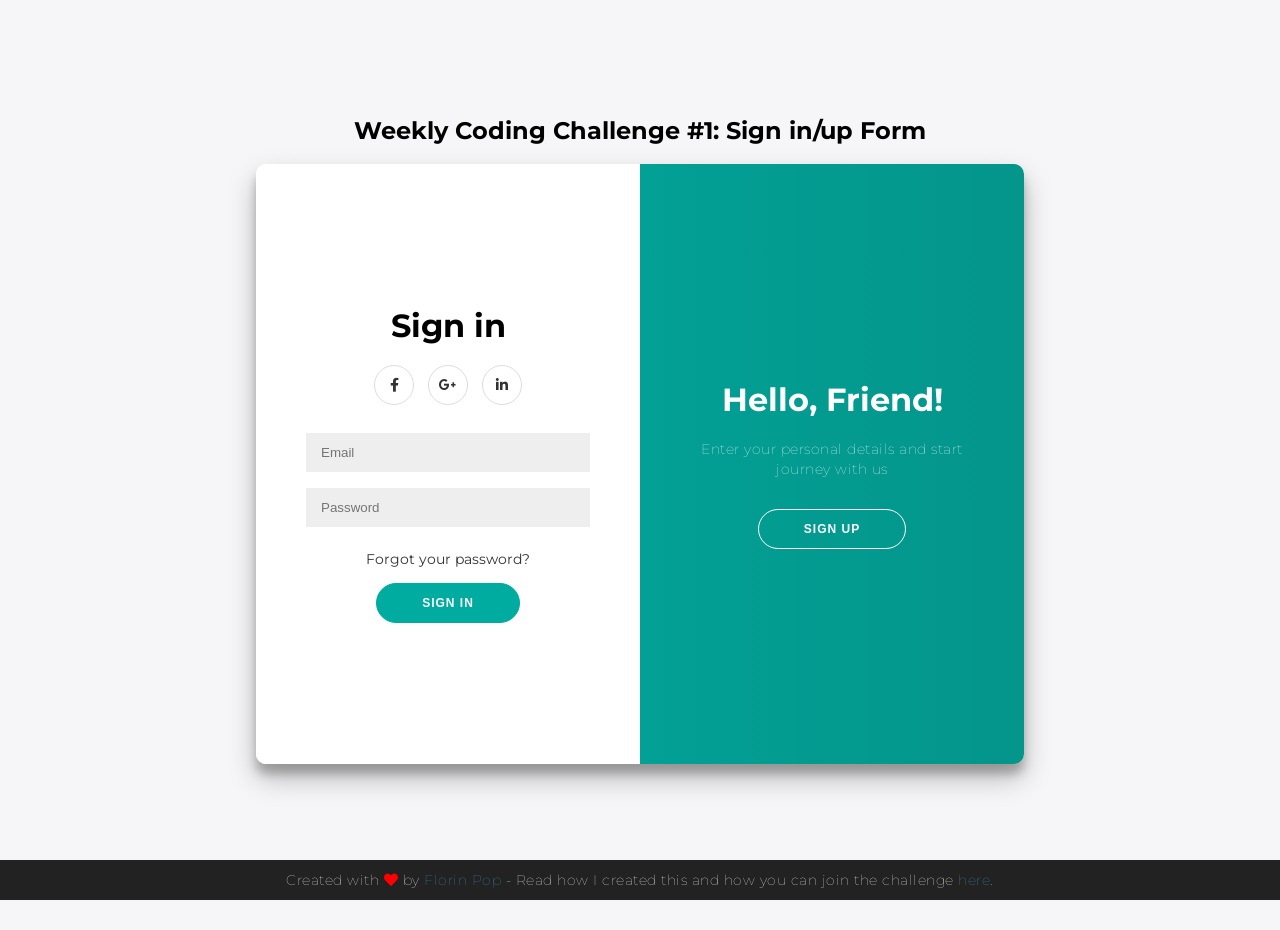
<file: public/Login-template/index.html>
<!DOCTYPE html>
<html lang="en" >
<head>
  <meta charset="UTF-8">
  <title>CodePen - Weekly Coding Challenge #1 -  Double slider Sign in/up Form - Desktop Only</title>
  <link rel='stylesheet' href='https://cdnjs.cloudflare.com/ajax/libs/font-awesome/5.14.0/css/all.min.css'><link rel="stylesheet" href="./style.css">

</head>
<body>
<!-- partial:index.partial.html -->
<h2>Weekly Coding Challenge #1: Sign in/up Form</h2>
<div class="container" id="container">
	<div class="form-container sign-up-container">
		<form action="#">
			<h1>Create Account</h1>
			<div class="social-container">
				<a href="#" class="social"><i class="fab fa-facebook-f"></i></a>
				<a href="#" class="social"><i class="fab fa-google-plus-g"></i></a>
				<a href="#" class="social"><i class="fab fa-linkedin-in"></i></a>
			</div>
			<span>or use your email for registration</span>
			<input type="text" placeholder="Name" />
			<input type="email" placeholder="Email" />
			<input type="password" placeholder="Password" />
			<button>Sign Up</button>
		</form>
	</div>
	<div class="form-container sign-in-container">
		<form action="#">
			<h1>Sign in</h1>
			<div class="social-container">
				<a href="#" class="social"><i class="fab fa-facebook-f"></i></a>
				<a href="#" class="social"><i class="fab fa-google-plus-g"></i></a>
				<a href="#" class="social"><i class="fab fa-linkedin-in"></i></a>
			</div>
			<input type="email" placeholder="Email" />
			<input type="password" placeholder="Password" />
			<a href="#">Forgot your password?</a>
			<button>Sign In</button>
		</form>
	</div>
	<div class="overlay-container">
		<div class="overlay">
			<div class="overlay-panel overlay-left">
				<h1>Welcome Back!</h1>
				<p>To keep connected with us please login with your personal info</p>
				<button class="ghost" id="signIn">Sign In</button>
			</div>
			<div class="overlay-panel overlay-right">
				<h1>Hello, Friend!</h1>
				<p>Enter your personal details and start journey with us</p>
				<button class="ghost" id="signUp">Sign Up</button>
			</div>
		</div>
	</div>
</div>

<footer>
	<p>
		Created with <i class="fa fa-heart"></i> by
		<a target="_blank" href="https://florin-pop.com">Florin Pop</a>
		- Read how I created this and how you can join the challenge
		<a target="_blank" href="https://www.florin-pop.com/blog/2019/03/double-slider-sign-in-up-form/">here</a>.
	</p>
</footer>
<!-- partial -->
  <script  src="./script.js"></script>

</body>
</html>
</file>
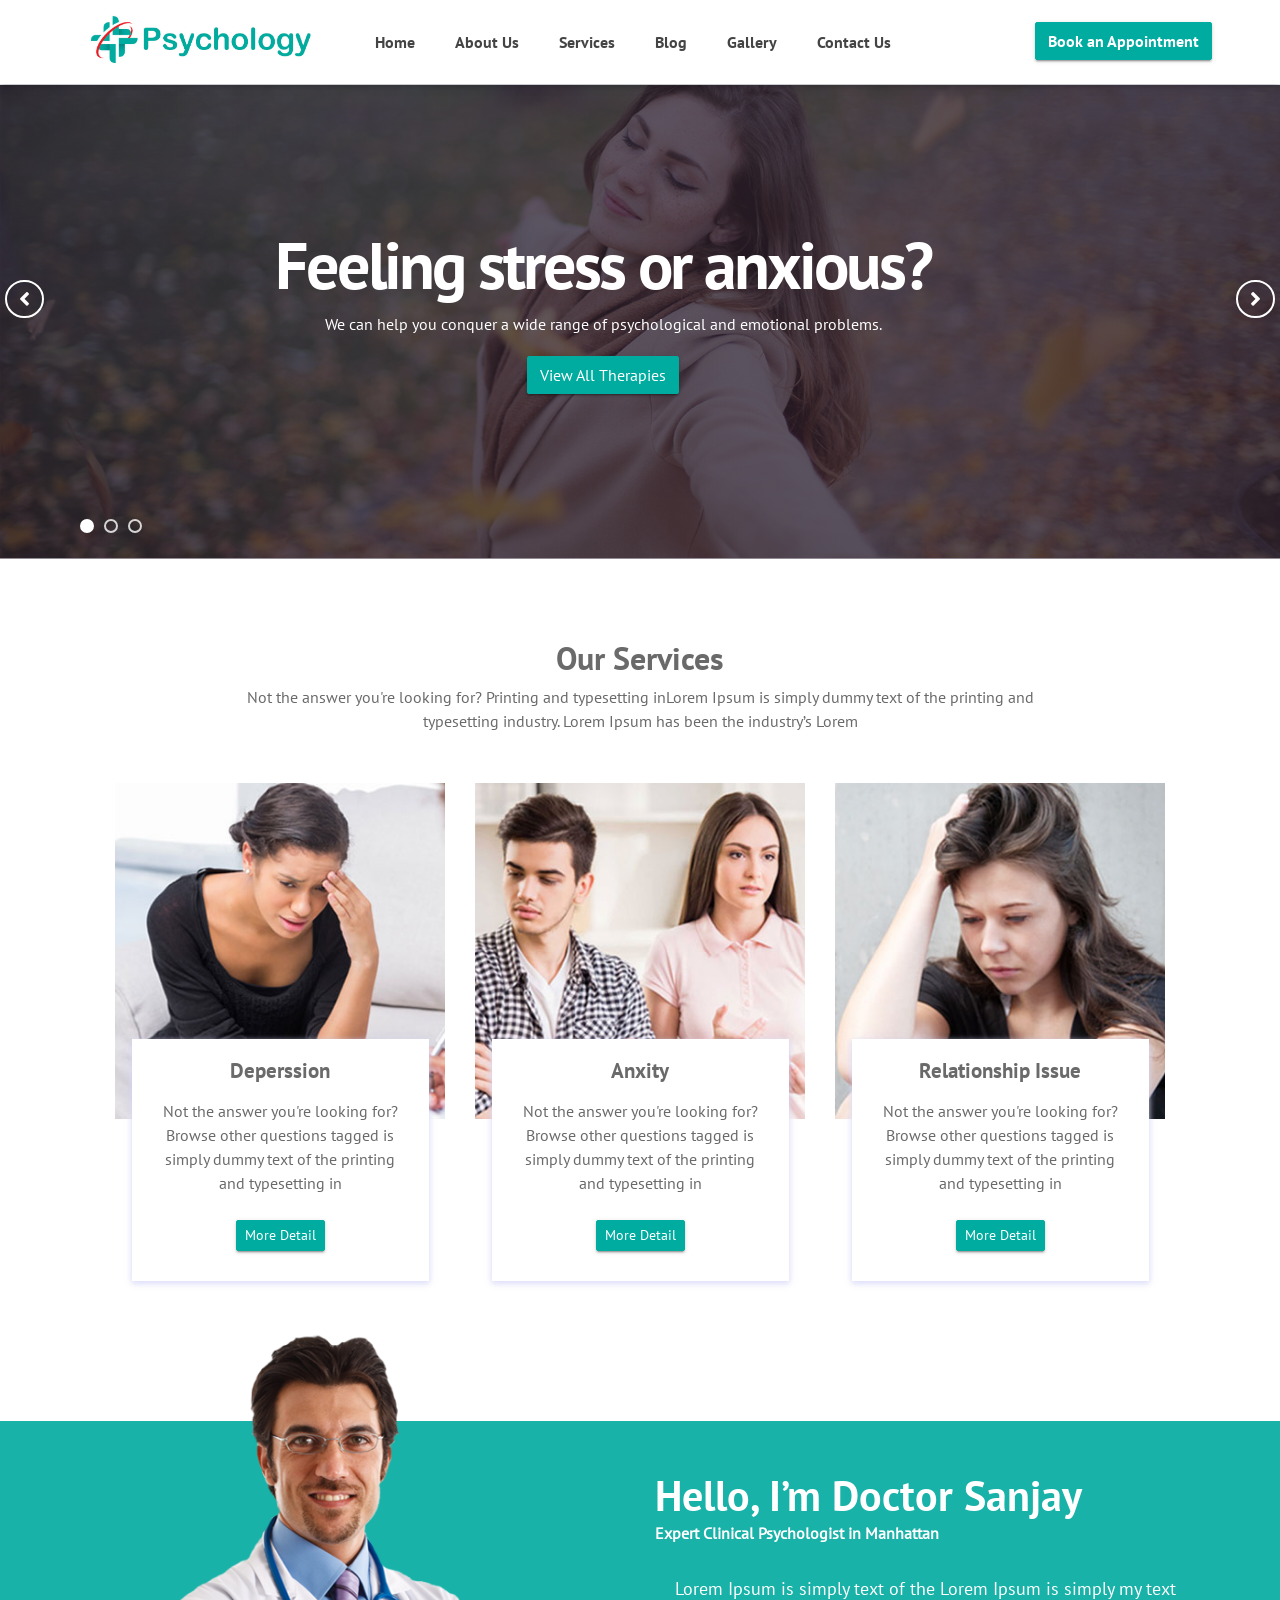
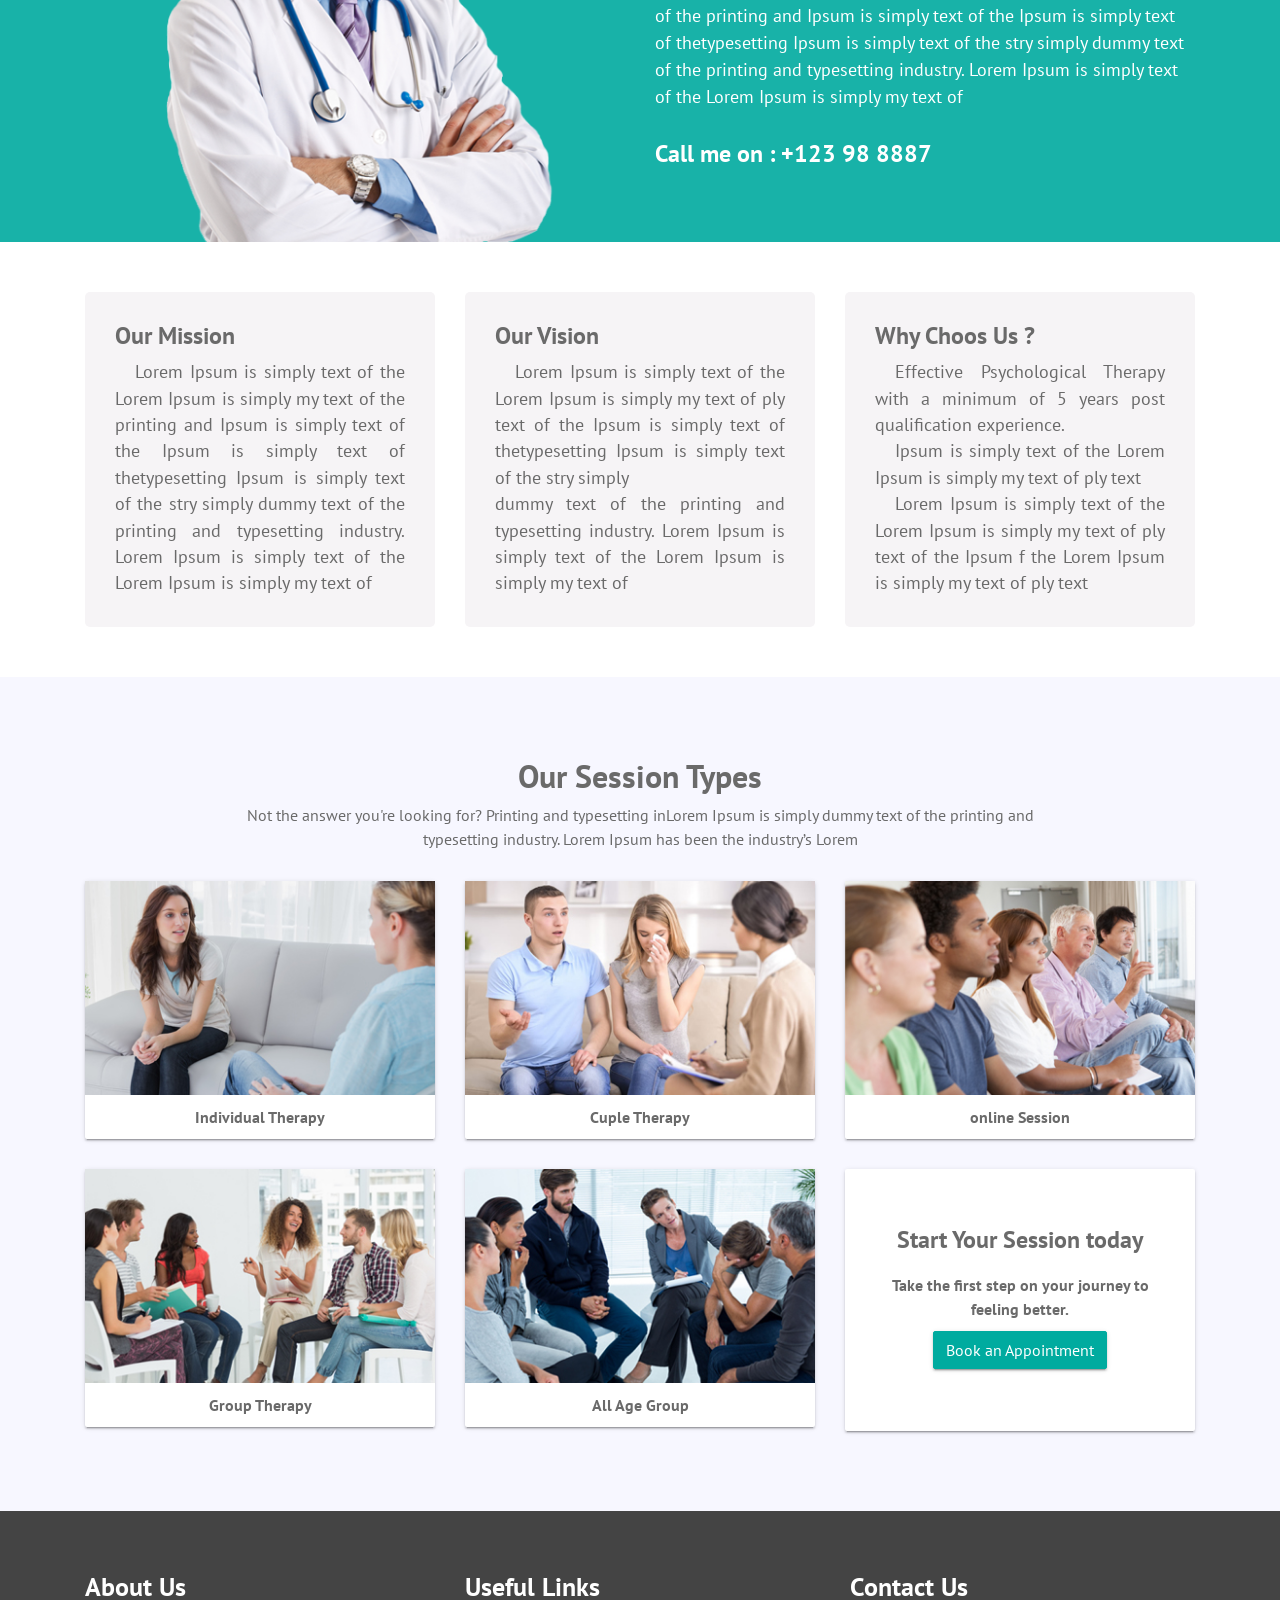
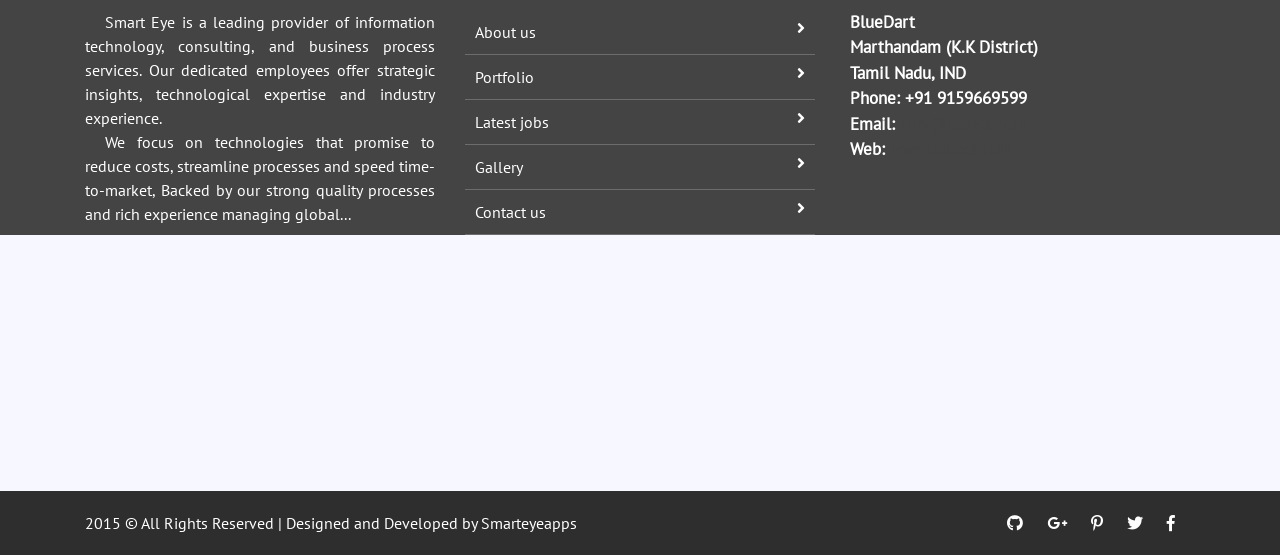
<file: public/Medical-Template/index.html>
<!doctype html>
<html lang="en">

<head>
    <meta charset="utf-8">
    <meta name="viewport" content="width=device-width, initial-scale=1, shrink-to-fit=no">
    <title> Free Psycholog Medical Hospital Website Template | Smarteyeapps.com</title>

    <link rel="shortcut icon" href="assets/images/fav.jpg">
    <link rel="stylesheet" href="assets/css/bootstrap.min.css">
    <link rel="stylesheet" href="assets/css/fontawsom-all.min.css">
    <link rel="stylesheet" href="assets/plugins/slider/css/owl.carousel.min.css">
    <link rel="stylesheet" href="assets/plugins/slider/css/owl.theme.default.css">
    <link rel="stylesheet" type="text/css" href="assets/css/style.css" />
</head>

<body>

    <!-- ################# Header Starts Here#######################--->

    <header id="menu-jk">
        <nav  class="">
            <div class="container">
                <div class="row nav-ro">
                   <div class="col-lg-3 col-md-4 col-sm-12">
                       <img src="assets/images/logo.jpg" alt="">
                       <a data-toggle="collapse" data-target="#menu" href="#menu"><i class="fas d-block d-md-none small-menu fa-bars"></i></a>
                   </div>
                   <div id="menu" class="col-lg-7 col-md-8 d-none d-md-block no-padding">
                       <ul>
                            <li><a href="index.html">Home</a></li>
                            <li><a href="about_us.html">About Us</a></li>
                            <li><a href="services.html">Services</a></li>
                            <li><a href="blog.html">Blog</a></li>
                            <li><a href="gallery.html">Gallery</a></li>
                            <li><a href="contact_us.html">Contact Us</a></li>
                        </ul>
                   </div>
                   <div class="col-sm-2 d-none d-lg-block">
                       <button class="btn btn-success">Book an Appointment</button>
                   </div>
                </div>
            </div>
        </nav>
    </header>

    <!-- ################# Slider Starts Here#######################--->
     <div class="slider">
        <!-- Set up your HTML -->
        <div class="owl-carousel ">
            <div class="slider-img">
                <div class="item">
                    <div class="slider-img"><img src="assets/images/slider/slider-1.jpg" alt=""></div>
                    <div class="container">
                        <div class="row">
                            <div class="col-lg-offset-2 col-lg-8 col-md-offset-2 col-md-8 col-sm-12 col-xs-12">
                                <div class="slider-captions">
                                    <h1 class="slider-title">Feeling stress or anxious?</h1>
                                    <p class="slider-text hidden-xs">We can help you conquer a wide range of psychological and emotional problems.</p>
                                    <a href="#" class="btn btn-success hidden-xs">View All Therapies</a>
                                </div>
                            </div>
                        </div>
                    </div>
                </div>
            </div>
            <div class="item">
                <div class="slider-img"><img src="assets/images/slider/slider-2.jpg" alt=""></div>
                <div class="container">
                    <div class="row">
                        <div class="col-lg-offset-2 col-lg-8 col-md-offset-2 col-md-8 col-sm-12 col-xs-12">
                            <div class="slider-captions">
                                <h1 class="slider-title">It's time for better help.</h1>
                                <p class="slider-text hidden-xs">We can help you conquer a wide range of psychological and emotional problems.</p>
                                <a href="#" class="btn btn-success hidden-xs">Schedule A Visit</a>
                            </div>
                        </div>
                    </div>
                </div>
            </div>
            <div class="item">
                <div class="slider-img"> <img src="assets/images/slider/slider-3.jpg" alt=""></div>
                <div class="container">
                    <div class="row">
                        <div class="col-lg-offset-2 col-lg-8 col-md-offset-2 col-md-8 col-sm-12 col-xs-12">
                            <div class="slider-captions">
                                <h1 class="slider-title">Meet our psychiatrists</h1>
                                <p class="slider-text hidden-xs">Our psychiatrists are highly skilled to meet your unique needs.</p>
                                <a href="#" class="btn btn-success hidden-xs">Meet Psychiatrists</a>
                            </div>
                        </div>
                    </div>
                </div>
            </div>
        </div>
    </div>
    
    <section class="our-blog container-fluid">
  		<div class="container">
  		<div class="session-title row">
  		    <h2>Our Services</h2>
  		    <p>Not the answer you're looking for? Printing and typesetting inLorem Ipsum is simply dummy text of the printing and typesetting industry. Lorem Ipsum has been the industry’s Lorem</p>
  		</div>
  			<div class="col-sm-12 blog-cont">
  				<div class="row no-margin">
  					<div class="col-lg-4 col-md-6 blog-smk">
						<div class="blog-single">

								<img src="assets/images/services/service-1.jpg" alt="">

							<div class="blog-single-det">
							
								<h6>Deperssion</h6>
								<p>Not the answer you're looking for? Browse other questions tagged  is simply dummy text of the printing and typesetting in</p>
								<a href="blog_single.html">
									<button class="btn btn-success btn-sm">More Detail</button>
								</a>
							</div>
						</div>
					</div>
					<div class="col-lg-4 col-md-6 blog-smk">
						<div class="blog-single">

								<img src="assets/images/services/service-2.jpg" alt="">

							<div class="blog-single-det">
								
								<h6>Anxity</h6>
								<p>Not the answer you're looking for? Browse other questions tagged  is simply dummy text of the printing and typesetting in</p>
								<a href="blog_single.html">
									<button class="btn btn-success btn-sm">More Detail</button>
								</a>
							</div>
						</div>
					</div>
					
					<div class="col-lg-4 col-md-6 blog-smk">
						<div class="blog-single">

								<img src="assets/images/services/service-3.jpg" alt="">

							<div class="blog-single-det">
							
								<h6>Relationship Issue</h6>
								<p>Not the answer you're looking for? Browse other questions tagged  is simply dummy text of the printing and typesetting in</p>
								<a href="blog_single.html">
									<button class="btn btn-success btn-sm">More Detail</button>
								</a>
							</div>
						</div>
					</div>
					
					
					
				
					
					
  				</div>
  			</div>
  			
  		</div>
  	</section>  
  	
  	<!-- ################# Doctors Message Starts Here#######################--->


    <div class="doctor-message">
        <div class="inner-lay">
            <div class="container">
                <div class="row">


                    <div class="col-md-6 col-sm-12 doc-img">
                        <img  src="assets/images/doctt.png" alt="">
                    </div>
                    <div class="col-md-6 col-sm-12 doc-det">
                        <h2>Hello, I’m Doctor Sanjay</h2>
                        <span>Expert Clinical Psychologist in Manhattan</span>

                        <p>Lorem Ipsum is simply text of the Lorem Ipsum is simply my text of the printing and Ipsum is simply text of the Ipsum is simply text of thetypesetting Ipsum is simply text of the stry simply dummy text of the printing and typesetting industry. Lorem Ipsum is simply text of the Lorem Ipsum is simply my text of </p>

                        <h4>Call me on : +123 98 8887</h4>
                    </div>
                </div>
            </div>

        </div>

    </div>

      	<!-- ################# Mission Vision Starts Here#######################--->
  	
  	<div class="mosion-vision">
  	    <div class="container">
  	        <div class="row">
  	            <div class="col-lg-4 col-md-12">
  	                <div class="single-dd">
  	                    <h4>Our Mission</h4>
  	                    <p>Lorem Ipsum is simply text of the Lorem Ipsum is simply my text of the printing and Ipsum is simply text of the Ipsum is simply text of thetypesetting Ipsum is simply text of the stry simply dummy text of the printing and typesetting industry. Lorem Ipsum is simply text of the Lorem Ipsum is simply my text of </p>
  	                    
  	                    
  	                </div>
  	            </div>
  	            <div class="col-lg-4 col-md-12">
  	                 <div class="single-dd">
  	                    <h4>Our Vision</h4>
  	                    <p>Lorem Ipsum is simply text of the Lorem Ipsum is simply my text of ply text of the Ipsum is simply text of thetypesetting Ipsum is simply text of the stry simply <br>dummy text of the printing and typesetting industry. Lorem Ipsum is simply text of the Lorem Ipsum is simply my text of </p>
  	                    
  	                    
  	                </div>
  	            </div>
  	            <div class="col-lg-4 col-md-12">
  	                 <div class="single-dd">
  	                    <h4>Why Choos Us ?</h4>
  	                    <p>Effective Psychological Therapy with a minimum of 5 years post qualification experience. </p>
  	                    
  	                    <p>Ipsum is simply text of the Lorem Ipsum is simply my text of ply text</p>
  	                    
  	                    <p>Lorem Ipsum is simply text of the Lorem Ipsum is simply my text of ply text of the Ipsum f the Lorem Ipsum is simply my text of ply text </p>
  	                    
  	                    
  	                </div>
  	            </div>
  	        </div>
  	    </div>
  	</div>
  	
 	<!-- ################# Our Session Starts Here#######################--->  	
  	
  	<section class="sesion-type">
  	    <div class="container">
             <div class="session-title row">
  		    <h2>Our Session Types</h2>
  		    <p>Not the answer you're looking for? Printing and typesetting inLorem Ipsum is simply dummy text of the printing and typesetting industry. Lorem Ipsum has been the industry’s Lorem</p>
  		</div>
  	        <div class="row">
  	            <div class="col-md-4 col-sm-6">
  	                <div class="single-sess">
  	                    <img src="assets/images/session/therapy-1.jpg" alt="">
  	                    <p>Individual Therapy</p>
  	                </div>
  	            </div>
  	            <div class="col-md-4 col-sm-6">
  	                <div class="single-sess">
  	                    <img src="assets/images/session/therapy-2.jpg" alt="">
  	                    <p>Cuple Therapy</p>
  	                </div>
  	            </div>
  	            <div class="col-md-4 col-sm-6">
  	                <div class="single-sess">
  	                    <img src="assets/images/session/therapy-3.jpg" alt="">
  	                    <p>online Session</p>
  	                </div>
  	            </div>
  	            <div class="col-md-4 col-sm-6">
  	                <div class="single-sess">
  	                    <img src="assets/images/session/therapy-4.jpg" alt="">
  	                    <p>Group Therapy</p>
  	                </div>
  	            </div>
  	            <div class="col-md-4 col-sm-6">
  	                <div class="single-sess">
  	                    <img src="assets/images/session/therapy-5.jpg" alt="">
  	                    <p>All Age Group</p>
  	                </div>
  	            </div>
  	            <div class="col-md-4 col-sm-6">
  	                <div class="single-sess sess-ok">
  	                   <h4>Start Your Session today</h4>
  	                    <p>Take the first step on your journey to feeling better. </p>
  	                    <button class="btn btn-success">Book an Appointment</button>
  	                </div>
  	            </div>
  	        </div>
  	    </div>
  	</section>
  	
  	<!-- ################# Testimonial Starts Here#######################--->
    

      <!-- ################# Footer Starts Here#######################--->


    <footer class="footer">
        <div class="container">
            <div class="row">
                <div class="col-md-4 col-sm-12">
                    <h2>About Us</h2>
                    <p>
                        Smart Eye is a leading provider of information technology, consulting, and business process services. Our dedicated employees offer strategic insights, technological expertise and industry experience.
                    </p>
                    <p>We focus on technologies that promise to reduce costs, streamline processes and speed time-to-market, Backed by our strong quality processes and rich experience managing global... </p>
                </div>
                <div class="col-md-4 col-sm-12">
                    <h2>Useful Links</h2>
                    <ul class="list-unstyled link-list">
                        <li><a ui-sref="about" href="#/about">About us</a><i class="fa fa-angle-right"></i></li>
                        <li><a ui-sref="portfolio" href="#/portfolio">Portfolio</a><i class="fa fa-angle-right"></i></li>
                        <li><a ui-sref="products" href="#/products">Latest jobs</a><i class="fa fa-angle-right"></i></li>
                        <li><a ui-sref="gallery" href="#/gallery">Gallery</a><i class="fa fa-angle-right"></i></li>
                        <li><a ui-sref="contact" href="#/contact">Contact us</a><i class="fa fa-angle-right"></i></li>
                    </ul>
                </div>
                <div class="col-md-4 col-sm-12 map-img">
                    <h2>Contact Us</h2>
                    <address class="md-margin-bottom-40">
                        BlueDart <br>
                        Marthandam (K.K District) <br>
                        Tamil Nadu, IND <br>
                        Phone: +91 9159669599 <br>
                        Email: <a href="mailto:info@anybiz.com" class="">info@bluedart.in</a><br>
                        Web: <a href="smart-eye.html" class="">www.bluedart.in</a>
                    </address>

                </div>
            </div>
        </div>
        

    </footer>
    <div class="copy">
            <div class="container">
                <a href="https://www.smarteyeapps.com/">2015 &copy; All Rights Reserved | Designed and Developed by Smarteyeapps</a>
                
                <span>
                <a><i class="fab fa-github"></i></a>
                <a><i class="fab fa-google-plus-g"></i></a>
                <a><i class="fab fa-pinterest-p"></i></a>
                <a><i class="fab fa-twitter"></i></a>
                <a><i class="fab fa-facebook-f"></i></a>
        </span>
            </div>

        </div>
    
    </body>

<script src="assets/js/jquery-3.2.1.min.js"></script>
<script src="assets/js/popper.min.js"></script>
<script src="assets/js/bootstrap.min.js"></script>
<script src="assets/plugins/scroll-fixed/jquery-scrolltofixed-min.js"></script>
<script src="assets/plugins/slider/js/owl.carousel.min.js"></script>
<script src="assets/js/script.js"></script>


</html>
</file>
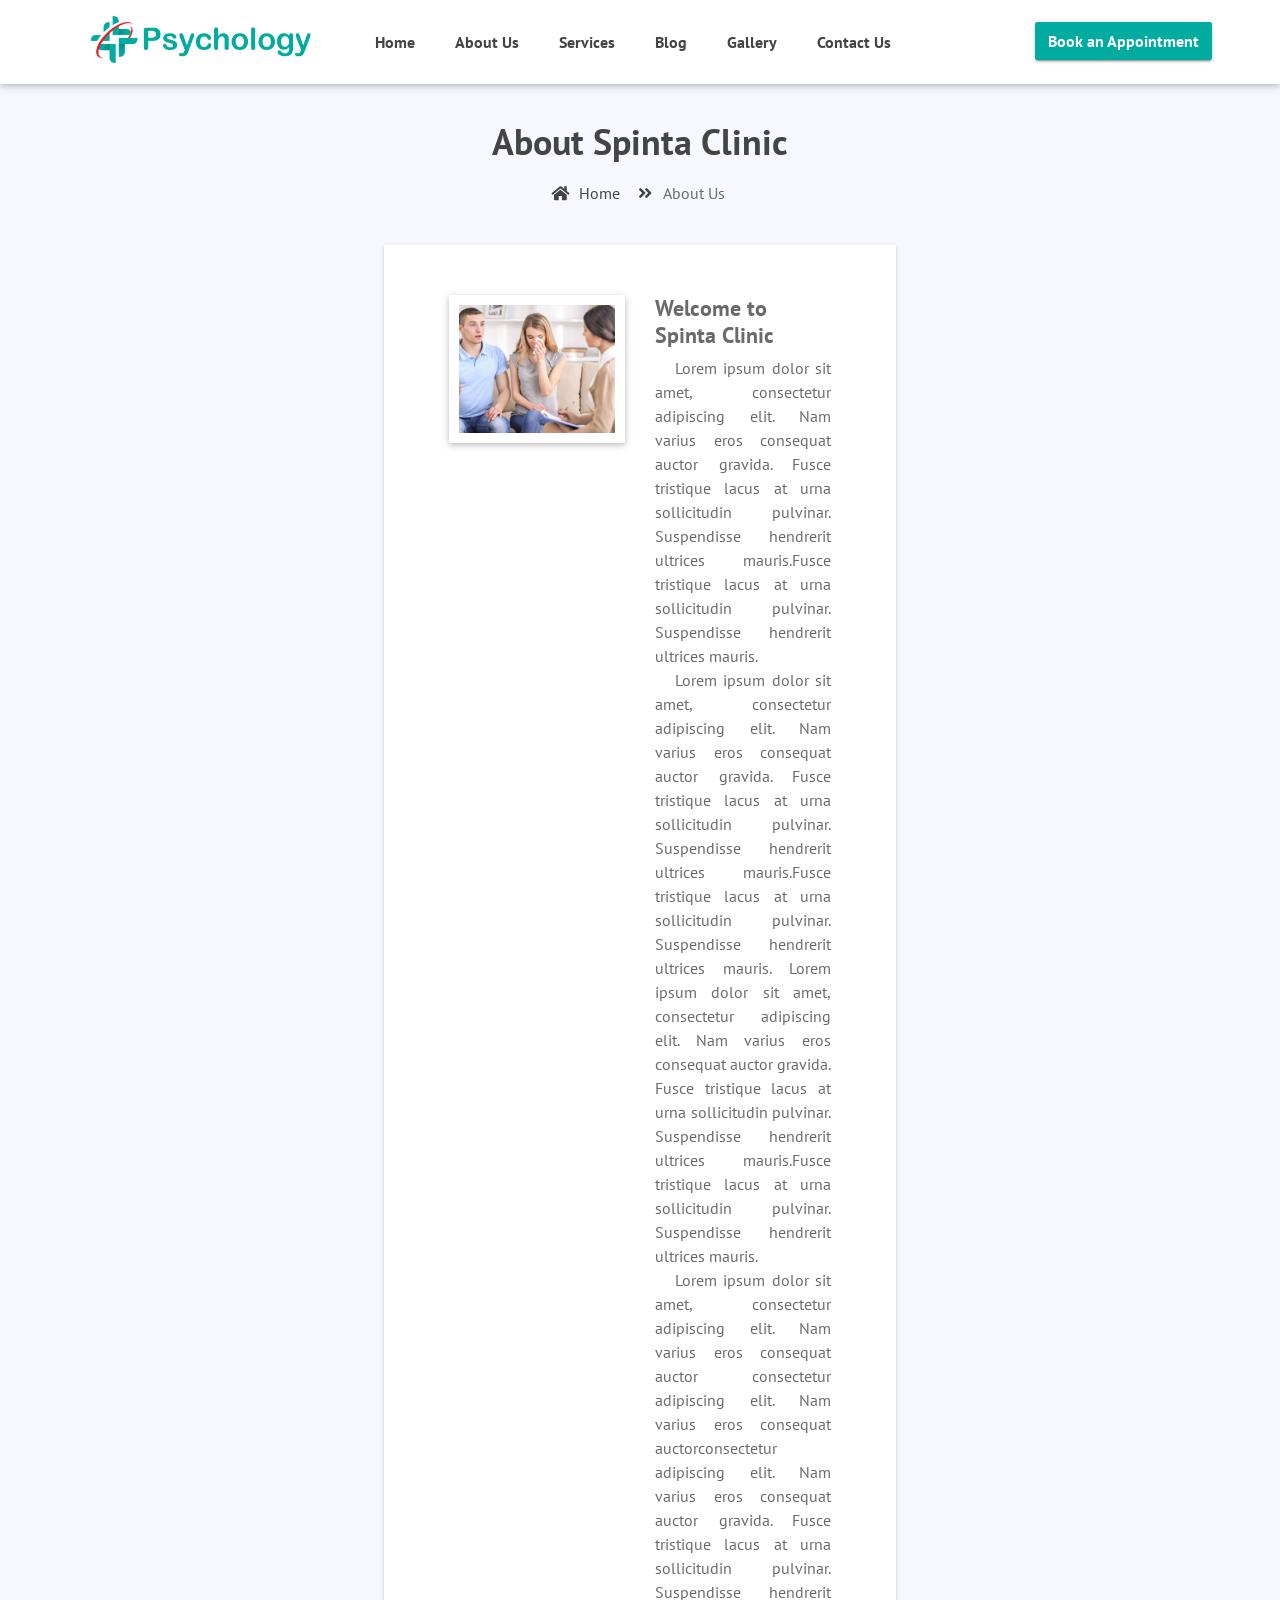
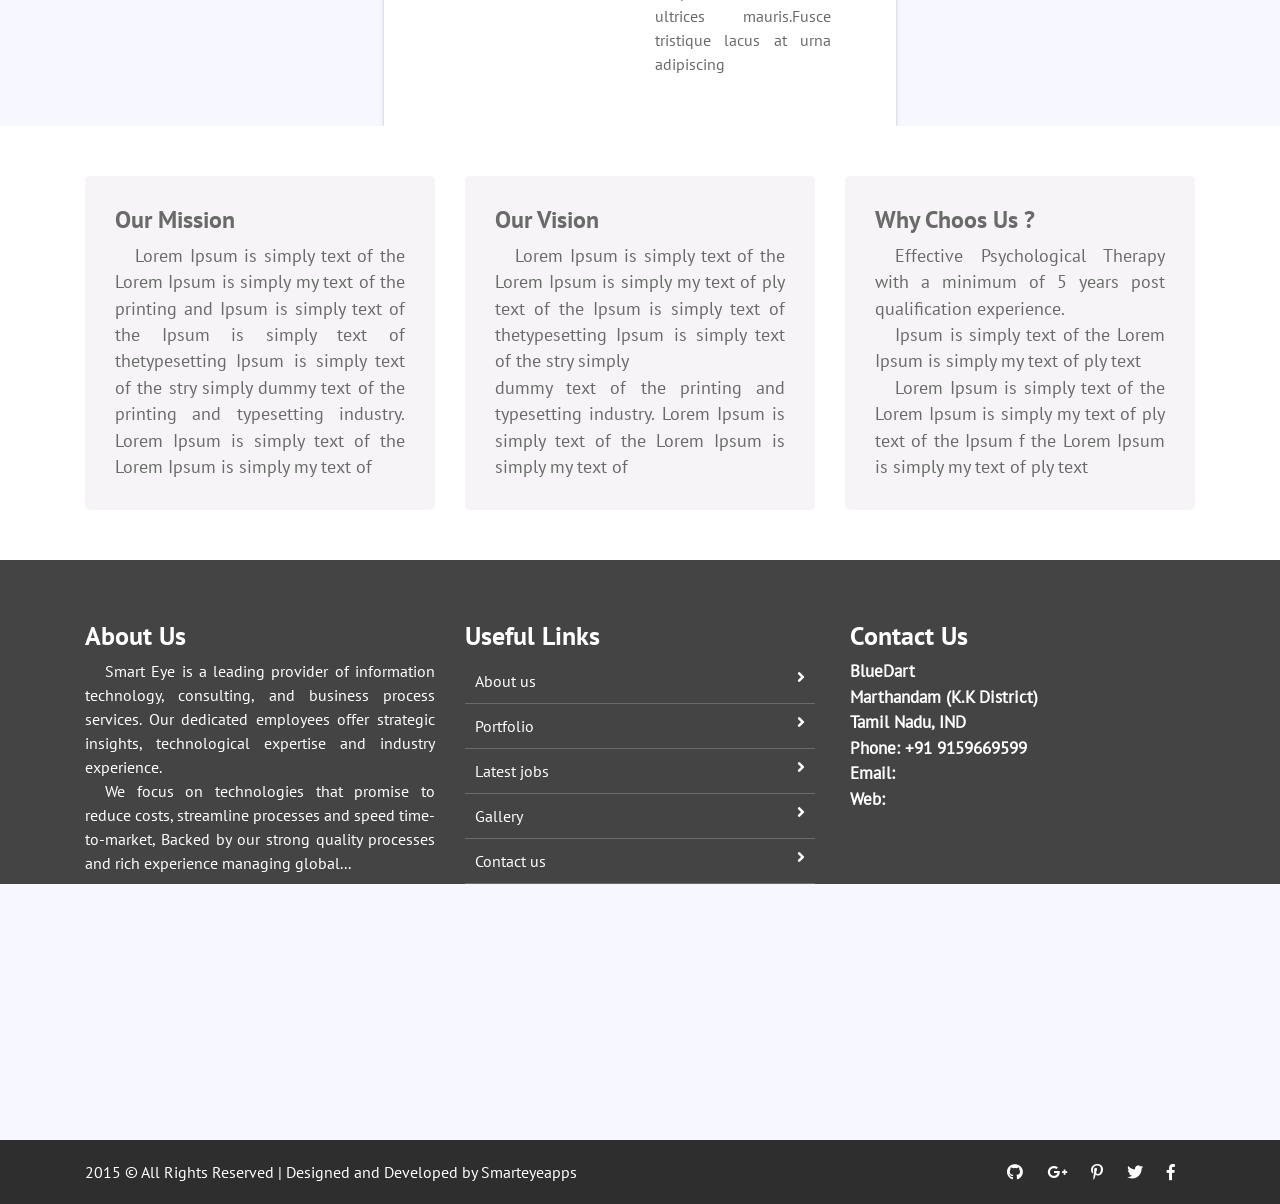
<file: public/Medical-Template/about_us.html>
<!doctype html>
<html lang="en">

<head>
    <meta charset="utf-8">
    <meta name="viewport" content="width=device-width, initial-scale=1, shrink-to-fit=no">
    <title> Free Medical Hospital Website Template | Smarteyeapps.com</title>

    <link rel="shortcut icon" href="assets/images/fav.jpg">
    <link rel="stylesheet" href="assets/css/bootstrap.min.css">
    <link rel="stylesheet" href="assets/css/fontawsom-all.min.css">
    <link rel="stylesheet" href="assets/css/animate.css">
    <link rel="stylesheet" href="assets/plugins/testimonial/css/owl.carousel.min.css">
    <link rel="stylesheet" href="assets/plugins/testimonial/css/owl.theme.min.css">
    <link rel="stylesheet" type="text/css" href="assets/css/style.css" />
</head>

<body>

       <!-- ################# Header Starts Here#######################--->

    <header id="menu-jk">
        <nav id="menu" class="">
            <div class="container">
                <div class="row nav-ro">
                   <div class="col-lg-3 col-md-4 col-sm-12">
                       <img src="assets/images/logo.jpg" alt="">
                        <a data-toggle="collapse" data-target="#menu" href="#menu"><i class="fas d-block d-md-none small-menu fa-bars"></i></a>
                   </div>
                   <div class="col-lg-7 col-md-8 d-none d-md-block no-padding">
                       <ul>
                            <li><a href="index.html">Home</a></li>
                            <li><a href="about_us.html">About Us</a></li>
                            <li><a href="services.html">Services</a></li>
                            <li><a href="blog.html">Blog</a></li>
                            <li><a href="gallery.html">Gallery</a></li>
                            <li><a href="contact_us.html">Contact Us</a></li>
                        </ul>
                   </div>
                   <div class="col-sm-2 d-none d-lg-block">
                       <button class="btn btn-success">Book an Appointment</button>
                   </div>
                </div>
            </div>
        </nav>
    </header>
     <!--  ************************* Page Title Starts Here ************************** -->
               <div class="page-nav no-margin row">
                   <div class="container">
                       <div class="row">
                           <h2>About Spinta Clinic</h2>
                           <ul>
                               <li> <a href="#"><i class="fas fa-home"></i> Home</a></li>
                               <li><i class="fas fa-angle-double-right"></i> About Us</li>
                           </ul>
                       </div>
                   </div>
               </div>
       
         <!-- ######## Page  Title End ####### -->
         
         <!--  ************************* About Us Content Start Here  ************************** -->
            <div class="about-us">
                <div class="container">
                    <div class="row">
                        <div class="col-md-6 col-sm-12">
                            <img src="assets/images/aboout.jpg" alt="">
                        </div>
                        <div class="col-md-6 col-sm-12">
                            <h2>Welcome to  Spinta  Clinic</h2>
                            <p> Lorem ipsum dolor sit amet, consectetur adipiscing elit. Nam varius eros consequat auctor gravida. Fusce tristique lacus at urna sollicitudin pulvinar. Suspendisse hendrerit ultrices mauris.Fusce tristique lacus at urna sollicitudin pulvinar. Suspendisse hendrerit ultrices mauris.</p>
                            <p> Lorem ipsum dolor sit amet, consectetur adipiscing elit. Nam varius eros consequat auctor gravida. Fusce tristique lacus at urna sollicitudin pulvinar. Suspendisse hendrerit ultrices mauris.Fusce tristique lacus at urna sollicitudin pulvinar. Suspendisse hendrerit ultrices mauris.  Lorem ipsum dolor sit amet, consectetur adipiscing elit. Nam varius eros consequat auctor gravida. Fusce tristique lacus at urna sollicitudin pulvinar. Suspendisse hendrerit ultrices mauris.Fusce tristique lacus at urna sollicitudin pulvinar. Suspendisse hendrerit ultrices mauris.</p>
                            <p> Lorem ipsum dolor sit amet, consectetur adipiscing elit. Nam varius eros consequat auctor consectetur adipiscing elit. Nam varius eros consequat auctorconsectetur adipiscing elit. Nam varius eros consequat auctor gravida. Fusce tristique lacus at urna sollicitudin pulvinar. Suspendisse hendrerit ultrices mauris.Fusce tristique lacus at urna  adipiscing  </p>
                            
                        </div>
                    </div>
                    
                </div>
            </div>
        
        <!-- ######## About US End ####### -->
        	<!-- ################# Mission Vision Starts Here#######################--->
  	
  	<div class="mosion-vision">
  	    <div class="container">
  	        <div class="row">
  	            <div class="col-lg-4 col-md-12">
  	                <div class="single-dd">
  	                    <h4>Our Mission</h4>
  	                    <p>Lorem Ipsum is simply text of the Lorem Ipsum is simply my text of the printing and Ipsum is simply text of the Ipsum is simply text of thetypesetting Ipsum is simply text of the stry simply dummy text of the printing and typesetting industry. Lorem Ipsum is simply text of the Lorem Ipsum is simply my text of </p>
  	                    
  	                    
  	                </div>
  	            </div>
  	            <div class="col-lg-4 col-md-12">
  	                 <div class="single-dd">
  	                    <h4>Our Vision</h4>
  	                    <p>Lorem Ipsum is simply text of the Lorem Ipsum is simply my text of ply text of the Ipsum is simply text of thetypesetting Ipsum is simply text of the stry simply <br>dummy text of the printing and typesetting industry. Lorem Ipsum is simply text of the Lorem Ipsum is simply my text of </p>
  	                    
  	                    
  	                </div>
  	            </div>
  	            <div class="col-lg-4 col-md-12">
  	                 <div class="single-dd">
  	                    <h4>Why Choos Us ?</h4>
  	                    <p>Effective Psychological Therapy with a minimum of 5 years post qualification experience. </p>
  	                    
  	                    <p>Ipsum is simply text of the Lorem Ipsum is simply my text of ply text</p>
  	                    
  	                    <p>Lorem Ipsum is simply text of the Lorem Ipsum is simply my text of ply text of the Ipsum f the Lorem Ipsum is simply my text of ply text </p>
  	                    
  	                    
  	                </div>
  	            </div>
  	        </div>
  	    </div>
  	</div>

      <!-- ################# Footer Starts Here#######################--->


    <footer class="footer">
        <div class="container">
            <div class="row">
                <div class="col-md-4 col-sm-12">
                    <h2>About Us</h2>
                    <p>
                        Smart Eye is a leading provider of information technology, consulting, and business process services. Our dedicated employees offer strategic insights, technological expertise and industry experience.
                    </p>
                    <p>We focus on technologies that promise to reduce costs, streamline processes and speed time-to-market, Backed by our strong quality processes and rich experience managing global... </p>
                </div>
                <div class="col-md-4 col-sm-12">
                    <h2>Useful Links</h2>
                    <ul class="list-unstyled link-list">
                        <li><a ui-sref="about" href="#/about">About us</a><i class="fa fa-angle-right"></i></li>
                        <li><a ui-sref="portfolio" href="#/portfolio">Portfolio</a><i class="fa fa-angle-right"></i></li>
                        <li><a ui-sref="products" href="#/products">Latest jobs</a><i class="fa fa-angle-right"></i></li>
                        <li><a ui-sref="gallery" href="#/gallery">Gallery</a><i class="fa fa-angle-right"></i></li>
                        <li><a ui-sref="contact" href="#/contact">Contact us</a><i class="fa fa-angle-right"></i></li>
                    </ul>
                </div>
                <div class="col-md-4 col-sm-12 map-img">
                    <h2>Contact Us</h2>
                    <address class="md-margin-bottom-40">
                        BlueDart <br>
                        Marthandam (K.K District) <br>
                        Tamil Nadu, IND <br>
                        Phone: +91 9159669599 <br>
                        Email: <a href="mailto:info@anybiz.com" class="">info@bluedart.in</a><br>
                        Web: <a href="smart-eye.html" class="">www.bluedart.in</a>
                    </address>

                </div>
            </div>
        </div>
        

    </footer>
    <div class="copy">
            <div class="container">
                <a href="https://www.smarteyeapps.com/">2015 &copy; All Rights Reserved | Designed and Developed by Smarteyeapps</a>
                
                <span>
                <a><i class="fab fa-github"></i></a>
                <a><i class="fab fa-google-plus-g"></i></a>
                <a><i class="fab fa-pinterest-p"></i></a>
                <a><i class="fab fa-twitter"></i></a>
                <a><i class="fab fa-facebook-f"></i></a>
        </span>
            </div>

        </div>
</body>


<script src="assets/js/jquery-3.2.1.min.js"></script>
<script src="assets/js/popper.min.js"></script>
<script src="assets/js/bootstrap.min.js"></script>
<script src="assets/plugins/scroll-fixed/jquery-scrolltofixed-min.js"></script>
<script src="assets/plugins/testimonial/js/owl.carousel.min.js"></script>
<script src="assets/js/script.js"></script>


</html>
</file>
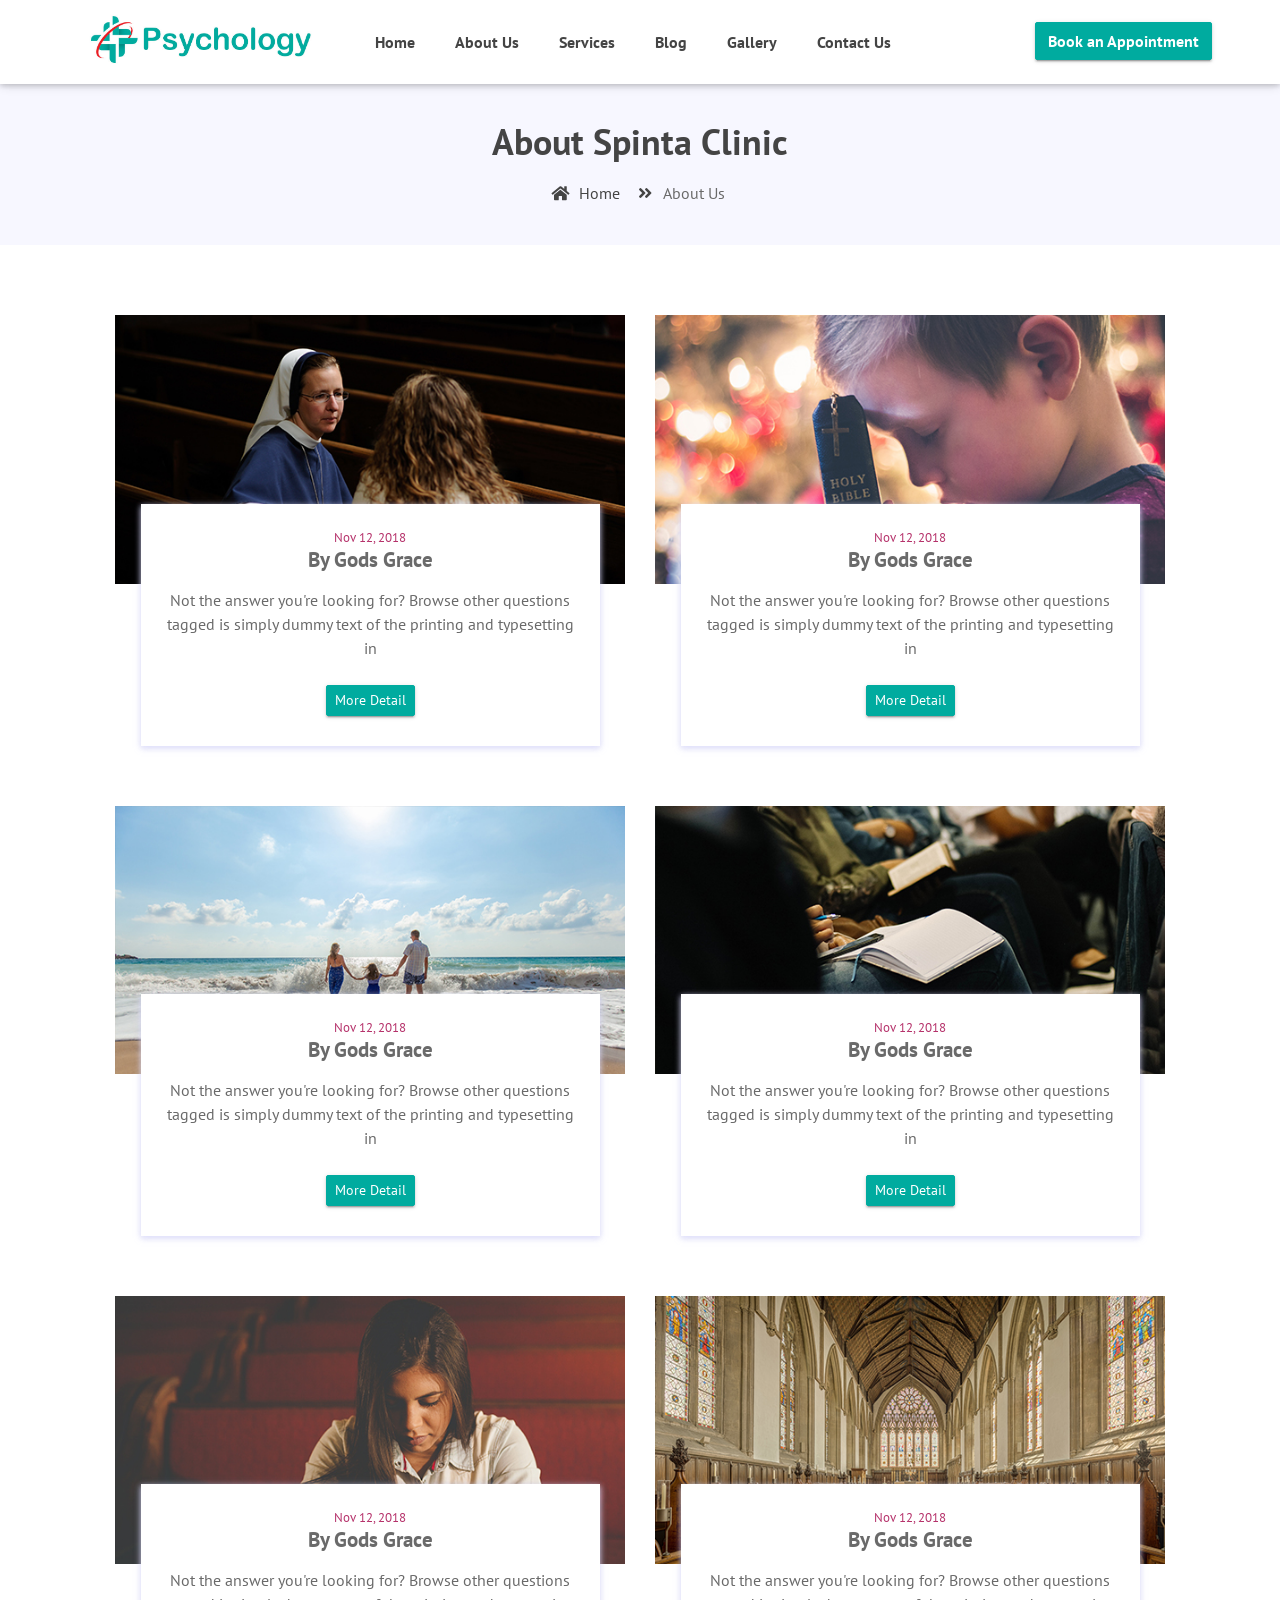
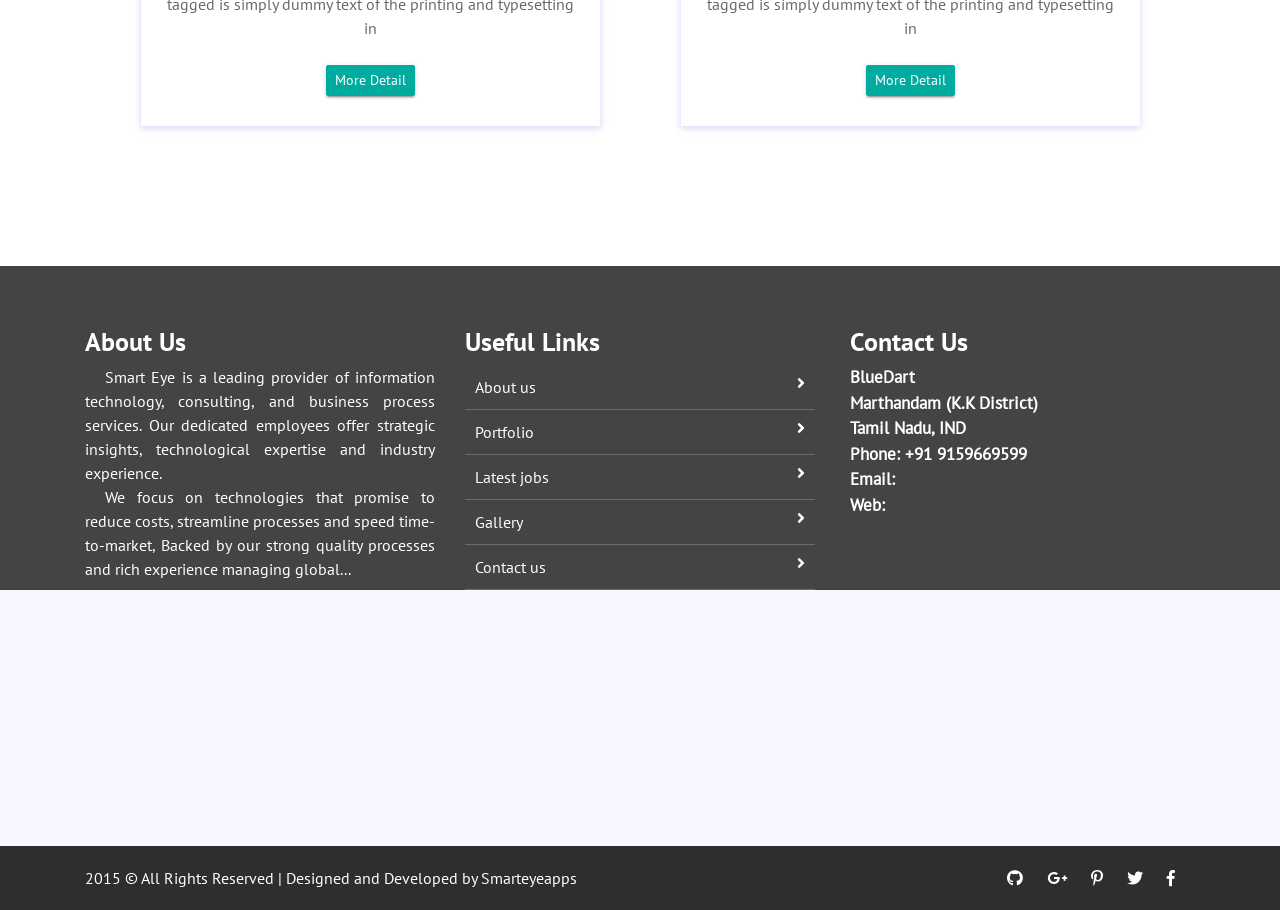
<file: public/Medical-Template/blog.html>
<!doctype html>
<html lang="en">

<head>
    <meta charset="utf-8">
    <meta name="viewport" content="width=device-width, initial-scale=1, shrink-to-fit=no">
    <title> Free Medical Hospital Website Template | Smarteyeapps.com</title>

    <link rel="shortcut icon" href="assets/images/fav.jpg">
    <link rel="stylesheet" href="assets/css/bootstrap.min.css">
    <link rel="stylesheet" href="assets/css/fontawsom-all.min.css">
    <link rel="stylesheet" href="assets/css/animate.css">
    <link rel="stylesheet" href="assets/plugins/testimonial/css/owl.carousel.min.css">
    <link rel="stylesheet" href="assets/plugins/testimonial/css/owl.theme.min.css">
    <link rel="stylesheet" type="text/css" href="assets/css/style.css" />
</head>

<body>

       <!-- ################# Header Starts Here#######################--->

    <header id="menu-jk">
        <nav id="menu" class="">
            <div class="container">
                <div class="row nav-ro">
                   <div class="col-lg-3 col-md-4 col-sm-12">
                       <img src="assets/images/logo.jpg" alt="">
                        <a data-toggle="collapse" data-target="#menu" href="#menu"><i class="fas d-block d-md-none small-menu fa-bars"></i></a>
                   </div>
                   <div class="col-lg-7 col-md-8 d-none d-md-block no-padding">
                       <ul>
                            <li><a href="index.html">Home</a></li>
                            <li><a href="about_us.html">About Us</a></li>
                            <li><a href="services.html">Services</a></li>
                            <li><a href="blog.html">Blog</a></li>
                            <li><a href="gallery.html">Gallery</a></li>
                            <li><a href="contact_us.html">Contact Us</a></li>
                        </ul>
                   </div>
                   <div class="col-sm-2 d-none d-lg-block">
                       <button class="btn btn-success">Book an Appointment</button>
                   </div>
                </div>
            </div>
        </nav>
    </header>
     <!--  ************************* Page Title Starts Here ************************** -->
               <div class="page-nav no-margin row">
                   <div class="container">
                       <div class="row">
                           <h2>About Spinta Clinic</h2>
                           <ul>
                               <li> <a href="#"><i class="fas fa-home"></i> Home</a></li>
                               <li><i class="fas fa-angle-double-right"></i> About Us</li>
                           </ul>
                       </div>
                   </div>
               </div>
       
         <!-- ######## Page  Title End ####### -->
         
       <section class="our-blog container-fluid">
  		<div class="container">
  			<div class="col-sm-12 blog-cont">
  				<div class="row no-margin">
  					<div class="col-sm-6 blog-smk">
						<div class="blog-single">

								<img src="assets/images/blog/post_1.jpg" alt="">

							<div class="blog-single-det">
								<span>Nov 12, 2018</span>
								<h6>By Gods Grace</h6>
								<p>Not the answer you're looking for? Browse other questions tagged  is simply dummy text of the printing and typesetting in</p>
								<a href="blog_single.html">
									<button class="btn btn-success btn-sm">More Detail</button>
								</a>
							</div>
						</div>
					</div>
					<div class="col-sm-6 blog-smk">
						<div class="blog-single">

								<img src="assets/images/blog/post_2.jpg" alt="">

							<div class="blog-single-det">
								<span>Nov 12, 2018</span>
								<h6>By Gods Grace</h6>
								<p>Not the answer you're looking for? Browse other questions tagged  is simply dummy text of the printing and typesetting in</p>
								<a href="blog_single.html">
									<button class="btn btn-success btn-sm">More Detail</button>
								</a>
							</div>
						</div>
					</div>
					
					<div class="col-sm-6 blog-smk">
						<div class="blog-single">

								<img src="assets/images/blog/post_3.jpg" alt="">

							<div class="blog-single-det">
								<span>Nov 12, 2018</span>
								<h6>By Gods Grace</h6>
								<p>Not the answer you're looking for? Browse other questions tagged  is simply dummy text of the printing and typesetting in</p>
								<a href="blog_single.html">
									<button class="btn btn-success btn-sm">More Detail</button>
								</a>
							</div>
						</div>
					</div>
					
					<div class="col-sm-6 blog-smk">
						<div class="blog-single">

								<img src="assets/images/blog/post_4.jpg" alt="">

							<div class="blog-single-det">
								<span>Nov 12, 2018</span>
								<h6>By Gods Grace</h6>
								<p>Not the answer you're looking for? Browse other questions tagged  is simply dummy text of the printing and typesetting in</p>
								<button class="btn btn-success btn-sm">More Detail</button>
							</div>
						</div>
					</div>
					
					<div class="col-sm-6 blog-smk">
						<div class="blog-single">

								<img src="assets/images/blog/post_5.jpg" alt="">

							<div class="blog-single-det">
								<span>Nov 12, 2018</span>
								<h6>By Gods Grace</h6>
								<p>Not the answer you're looking for? Browse other questions tagged  is simply dummy text of the printing and typesetting in</p>
								<a href="blog_single.html">
									<button class="btn btn-success btn-sm">More Detail</button>
								</a>
							</div>
						</div>
					</div>
					
					<div class="col-sm-6 blog-smk">
						<div class="blog-single">

								<img src="assets/images/blog/post_6.jpg" alt="">

							<div class="blog-single-det">
								<span>Nov 12, 2018</span>
								<h6>By Gods Grace</h6>
								<p>Not the answer you're looking for? Browse other questions tagged  is simply dummy text of the printing and typesetting in</p>
								<a href="blog_single.html">
									<button class="btn btn-success btn-sm">More Detail</button>
								</a>
							</div>
						</div>
					</div>
  				</div>
  			</div>
  			
  		</div>
  	</section>  
   	

    <footer class="footer">
        <div class="container">
            <div class="row">
                <div class="col-md-4 col-sm-12">
                    <h2>About Us</h2>
                    <p>
                        Smart Eye is a leading provider of information technology, consulting, and business process services. Our dedicated employees offer strategic insights, technological expertise and industry experience.
                    </p>
                    <p>We focus on technologies that promise to reduce costs, streamline processes and speed time-to-market, Backed by our strong quality processes and rich experience managing global... </p>
                </div>
                <div class="col-md-4 col-sm-12">
                    <h2>Useful Links</h2>
                    <ul class="list-unstyled link-list">
                        <li><a ui-sref="about" href="#/about">About us</a><i class="fa fa-angle-right"></i></li>
                        <li><a ui-sref="portfolio" href="#/portfolio">Portfolio</a><i class="fa fa-angle-right"></i></li>
                        <li><a ui-sref="products" href="#/products">Latest jobs</a><i class="fa fa-angle-right"></i></li>
                        <li><a ui-sref="gallery" href="#/gallery">Gallery</a><i class="fa fa-angle-right"></i></li>
                        <li><a ui-sref="contact" href="#/contact">Contact us</a><i class="fa fa-angle-right"></i></li>
                    </ul>
                </div>
                <div class="col-md-4 col-sm-12 map-img">
                    <h2>Contact Us</h2>
                    <address class="md-margin-bottom-40">
                        BlueDart <br>
                        Marthandam (K.K District) <br>
                        Tamil Nadu, IND <br>
                        Phone: +91 9159669599 <br>
                        Email: <a href="mailto:info@anybiz.com" class="">info@bluedart.in</a><br>
                        Web: <a href="smart-eye.html" class="">www.bluedart.in</a>
                    </address>

                </div>
            </div>
        </div>
        

    </footer>
    <div class="copy">
            <div class="container">
                <a href="https://www.smarteyeapps.com/">2015 &copy; All Rights Reserved | Designed and Developed by Smarteyeapps</a>
                
                <span>
                <a><i class="fab fa-github"></i></a>
                <a><i class="fab fa-google-plus-g"></i></a>
                <a><i class="fab fa-pinterest-p"></i></a>
                <a><i class="fab fa-twitter"></i></a>
                <a><i class="fab fa-facebook-f"></i></a>
        </span>
            </div>

        </div>
</body>


<script src="assets/js/jquery-3.2.1.min.js"></script>
<script src="assets/js/popper.min.js"></script>
<script src="assets/js/bootstrap.min.js"></script>
<script src="assets/plugins/scroll-fixed/jquery-scrolltofixed-min.js"></script>
<script src="assets/plugins/testimonial/js/owl.carousel.min.js"></script>
<script src="assets/js/script.js"></script>


</html>
</file>
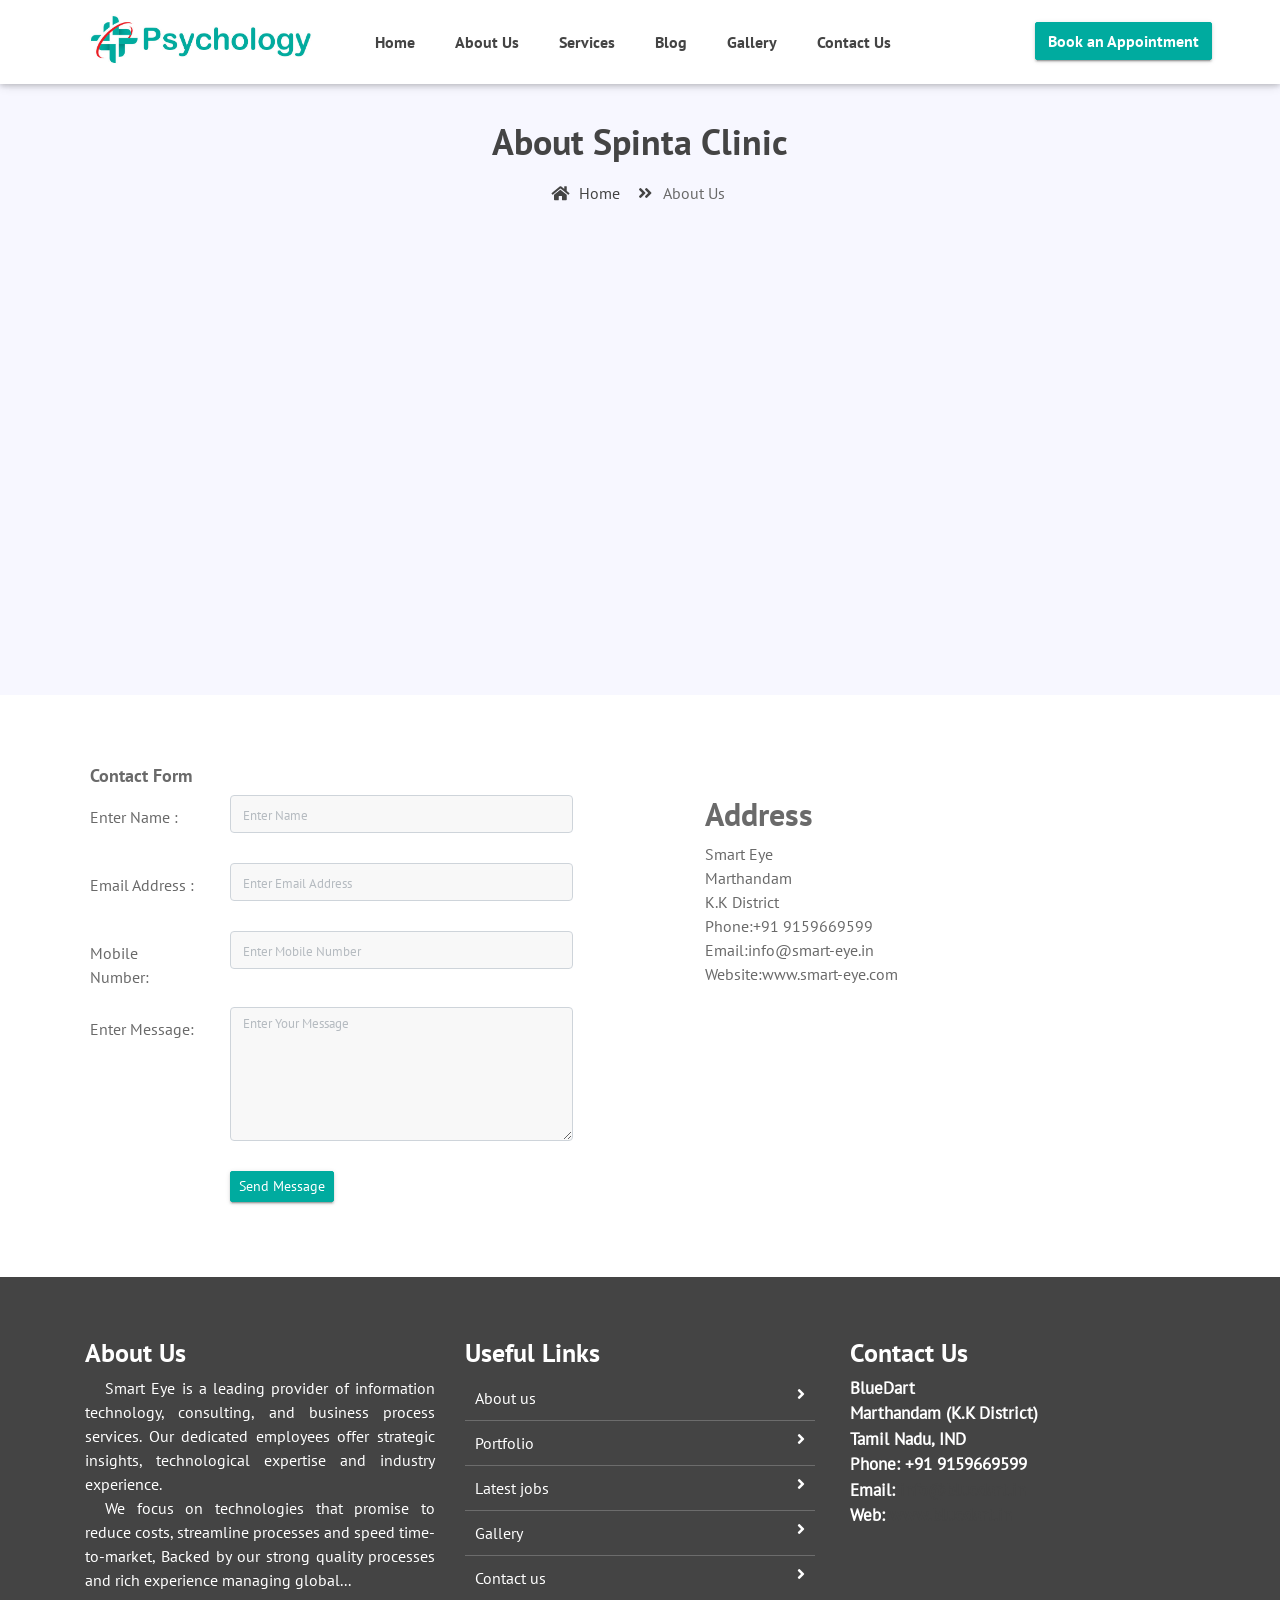
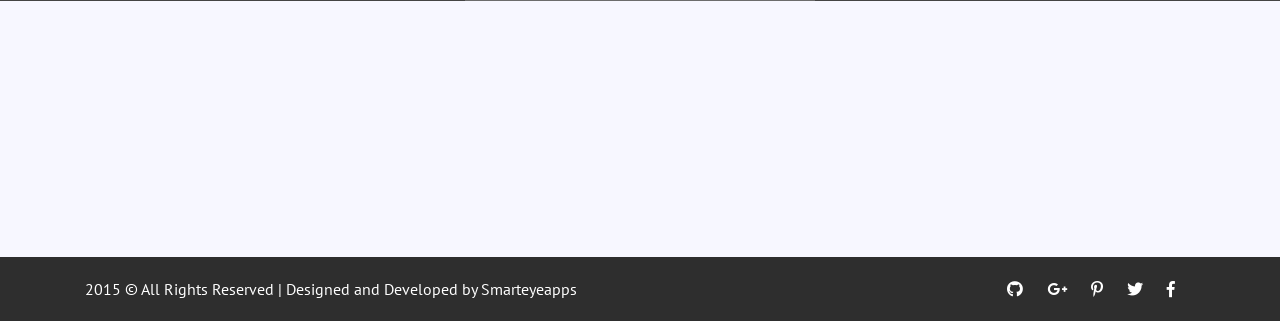
<file: public/Medical-Template/contact_us.html>
<!doctype html>
<html lang="en">

<head>
    <meta charset="utf-8">
    <meta name="viewport" content="width=device-width, initial-scale=1, shrink-to-fit=no">
    <title> Free Medical Hospital Website Template | Smarteyeapps.com</title>

    <link rel="shortcut icon" href="assets/images/fav.jpg">
    <link rel="stylesheet" href="assets/css/bootstrap.min.css">
    <link rel="stylesheet" href="assets/css/fontawsom-all.min.css">
    <link rel="stylesheet" href="assets/css/animate.css">
    <link rel="stylesheet" href="assets/plugins/testimonial/css/owl.carousel.min.css">
    <link rel="stylesheet" href="assets/plugins/testimonial/css/owl.theme.min.css">
    <link rel="stylesheet" type="text/css" href="assets/css/style.css" />
</head>

<body>

       <!-- ################# Header Starts Here#######################--->

    <header id="menu-jk">
        <nav id="menu" class="">
            <div class="container">
                <div class="row nav-ro">
                   <div class="col-lg-3 col-md-4 col-sm-12">
                       <img src="assets/images/logo.jpg" alt="">
                        <a data-toggle="collapse" data-target="#menu" href="#menu"><i class="fas d-block d-md-none small-menu fa-bars"></i></a>
                   </div>
                   <div class="col-lg-7 col-md-8 d-none d-md-block no-padding">
                       <ul>
                            <li><a href="index.html">Home</a></li>
                            <li><a href="about_us.html">About Us</a></li>
                            <li><a href="services.html">Services</a></li>
                            <li><a href="blog.html">Blog</a></li>
                            <li><a href="gallery.html">Gallery</a></li>
                            <li><a href="contact_us.html">Contact Us</a></li>
                        </ul>
                   </div>
                   <div class="col-sm-2 d-none d-lg-block">
                       <button class="btn btn-success">Book an Appointment</button>
                   </div>
                </div>
            </div>
        </nav>
    </header>
     <!--  ************************* Page Title Starts Here ************************** -->
               <div class="page-nav no-margin row">
                   <div class="container">
                       <div class="row">
                           <h2>About Spinta Clinic</h2>
                           <ul>
                               <li> <a href="#"><i class="fas fa-home"></i> Home</a></li>
                               <li><i class="fas fa-angle-double-right"></i> About Us</li>
                           </ul>
                       </div>
                   </div>
               </div>
       
         <!-- ######## Page  Title End ####### -->
         
        
      <div style="margin-top:0px;" class="row no-margin">
        
        <iframe style="width:100%" src="https://www.google.com/maps/embed?pb=!1m14!1m12!1m3!1d249759.19784092825!2d79.10145254589841!3d12.009924873581818!2m3!1f0!2f0!3f0!3m2!1i1024!2i768!4f13.1!5e0!3m2!1sen!2sin!4v1448883859107"  height="450" frameborder="0" style="border:0" allowfullscreen></iframe>


      </div>

      <div class="row contact-rooo no-margin">
        <div class="container">
           <div class="row">
               
          
            <div style="padding:20px" class="col-sm-6">
            <h2 style="font-size:18px">Contact Form</h2>
                <div class="row">
                    <div style="padding-top:10px;" class="col-sm-3"><label>Enter Name :</label></div>
                    <div class="col-sm-8"><input type="text" placeholder="Enter Name" name="name" class="form-control input-sm"  ></div>
                </div>
                <div style="margin-top:10px;" class="row">
                    <div style="padding-top:10px;" class="col-sm-3"><label>Email Address :</label></div>
                    <div class="col-sm-8"><input type="text" name="name" placeholder="Enter Email Address" class="form-control input-sm"  ></div>
                </div>
                 <div style="margin-top:10px;" class="row">
                    <div style="padding-top:10px;" class="col-sm-3"><label>Mobile Number:</label></div>
                    <div class="col-sm-8"><input type="text" name="name" placeholder="Enter Mobile Number" class="form-control input-sm"  ></div>
                </div>
                 <div style="margin-top:10px;" class="row">
                    <div style="padding-top:10px;" class="col-sm-3"><label>Enter  Message:</label></div>
                    <div class="col-sm-8">
                      <textarea rows="5" placeholder="Enter Your Message" class="form-control input-sm"></textarea>
                    </div>
                </div>
                 <div style="margin-top:10px;" class="row">
                    <div style="padding-top:10px;" class="col-sm-3"><label></label></div>
                    <div class="col-sm-8">
                     <button class="btn btn-success btn-sm">Send Message</button>
                    </div>
                </div>
            </div>
             <div class="col-sm-6">
                    
                  <div style="margin:50px" class="serv"> 
                
               
             
                              
              
          <h2 style="margin-top:10px;">Address</h2>

    Smart Eye <br>
    Marthandam<br>
    K.K District<br>
    Phone:+91 9159669599<br>
    Email:info@smart-eye.in<br>
    Website:www.smart-eye.com<br>

 
       
            
                
                
              
           </div>    
                
             
         </div>

            </div>
        </div>
        
      </div>
   	

    <footer class="footer">
        <div class="container">
            <div class="row">
                <div class="col-md-4 col-sm-12">
                    <h2>About Us</h2>
                    <p>
                        Smart Eye is a leading provider of information technology, consulting, and business process services. Our dedicated employees offer strategic insights, technological expertise and industry experience.
                    </p>
                    <p>We focus on technologies that promise to reduce costs, streamline processes and speed time-to-market, Backed by our strong quality processes and rich experience managing global... </p>
                </div>
                <div class="col-md-4 col-sm-12">
                    <h2>Useful Links</h2>
                    <ul class="list-unstyled link-list">
                        <li><a ui-sref="about" href="#/about">About us</a><i class="fa fa-angle-right"></i></li>
                        <li><a ui-sref="portfolio" href="#/portfolio">Portfolio</a><i class="fa fa-angle-right"></i></li>
                        <li><a ui-sref="products" href="#/products">Latest jobs</a><i class="fa fa-angle-right"></i></li>
                        <li><a ui-sref="gallery" href="#/gallery">Gallery</a><i class="fa fa-angle-right"></i></li>
                        <li><a ui-sref="contact" href="#/contact">Contact us</a><i class="fa fa-angle-right"></i></li>
                    </ul>
                </div>
                <div class="col-md-4 col-sm-12 map-img">
                    <h2>Contact Us</h2>
                    <address class="md-margin-bottom-40">
                        BlueDart <br>
                        Marthandam (K.K District) <br>
                        Tamil Nadu, IND <br>
                        Phone: +91 9159669599 <br>
                        Email: <a href="mailto:info@anybiz.com" class="">info@bluedart.in</a><br>
                        Web: <a href="smart-eye.html" class="">www.bluedart.in</a>
                    </address>

                </div>
            </div>
        </div>
        

    </footer>
    <div class="copy">
            <div class="container">
                <a href="https://www.smarteyeapps.com/">2015 &copy; All Rights Reserved | Designed and Developed by Smarteyeapps</a>
                
                <span>
                <a><i class="fab fa-github"></i></a>
                <a><i class="fab fa-google-plus-g"></i></a>
                <a><i class="fab fa-pinterest-p"></i></a>
                <a><i class="fab fa-twitter"></i></a>
                <a><i class="fab fa-facebook-f"></i></a>
        </span>
            </div>

        </div>
</body>


<script src="assets/js/jquery-3.2.1.min.js"></script>
<script src="assets/js/popper.min.js"></script>
<script src="assets/js/bootstrap.min.js"></script>
<script src="assets/plugins/scroll-fixed/jquery-scrolltofixed-min.js"></script>
<script src="assets/plugins/testimonial/js/owl.carousel.min.js"></script>
<script src="assets/js/script.js"></script>


</html>
</file>
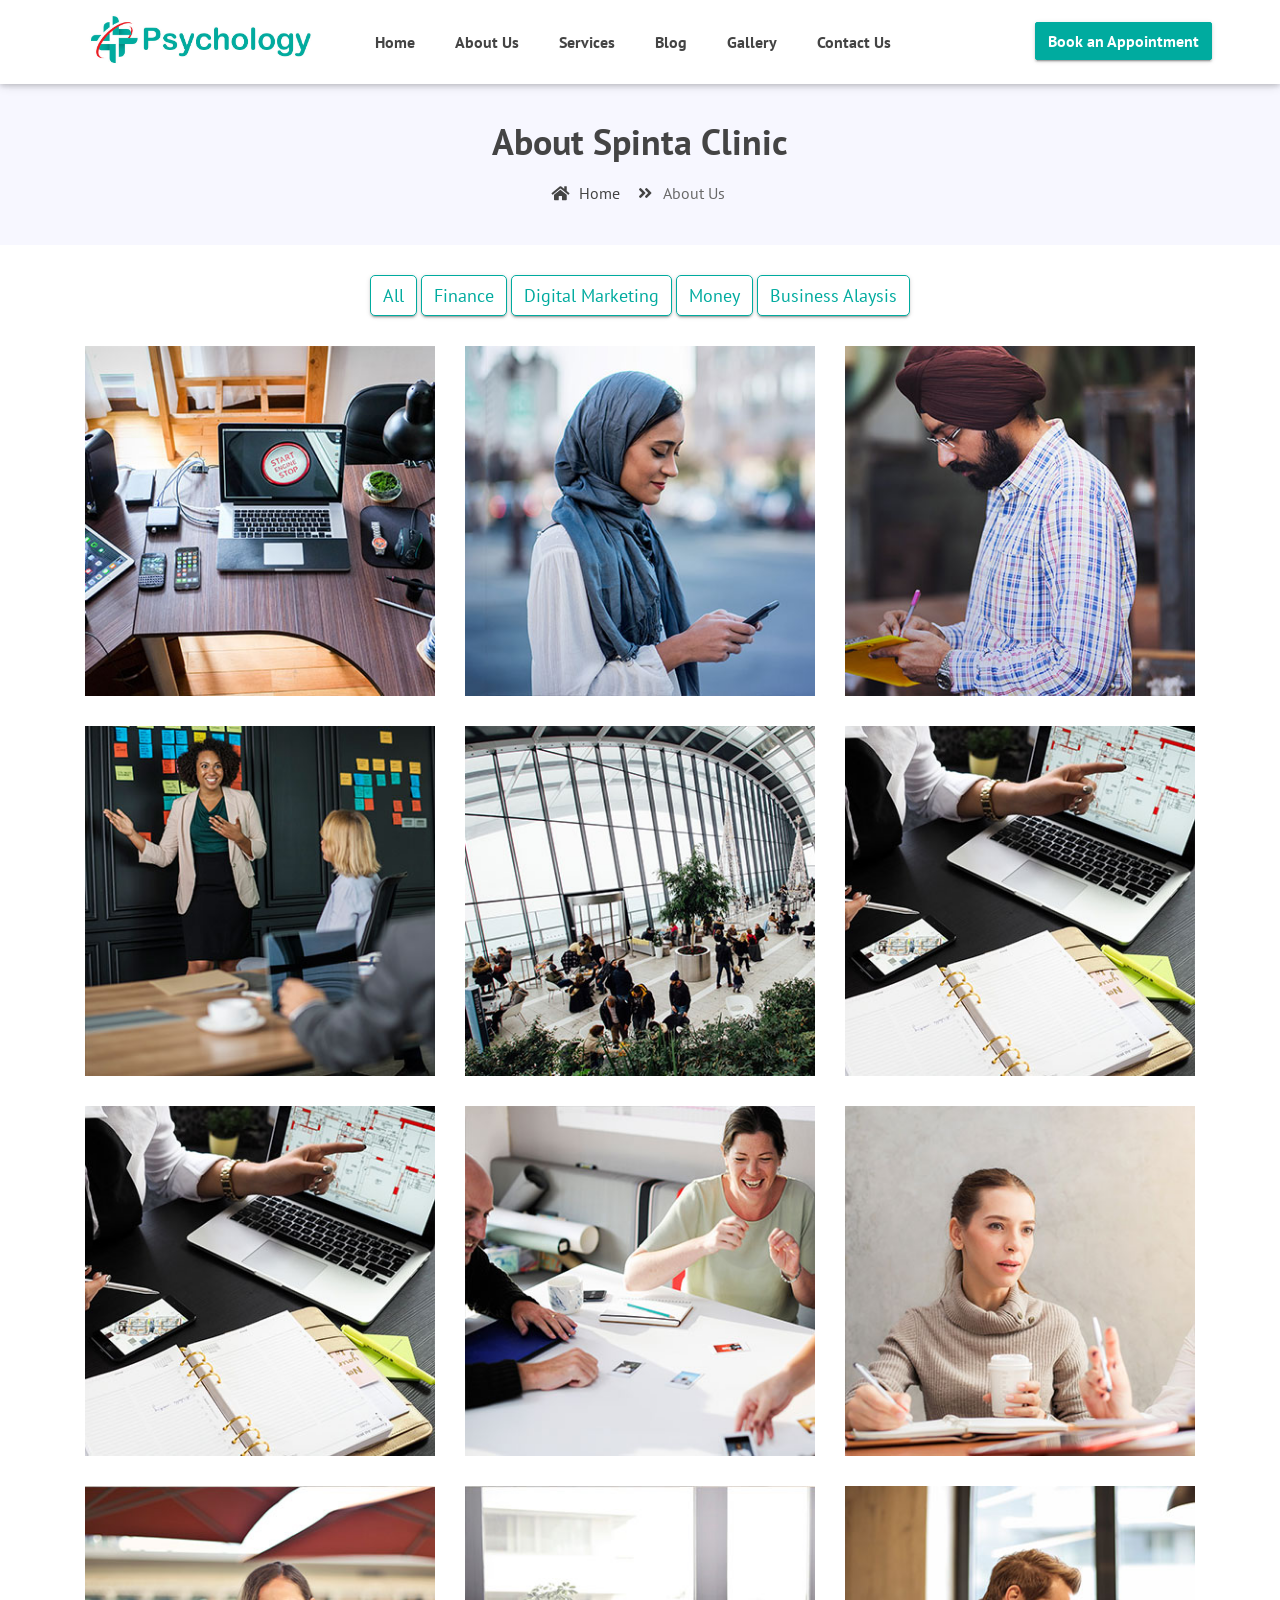
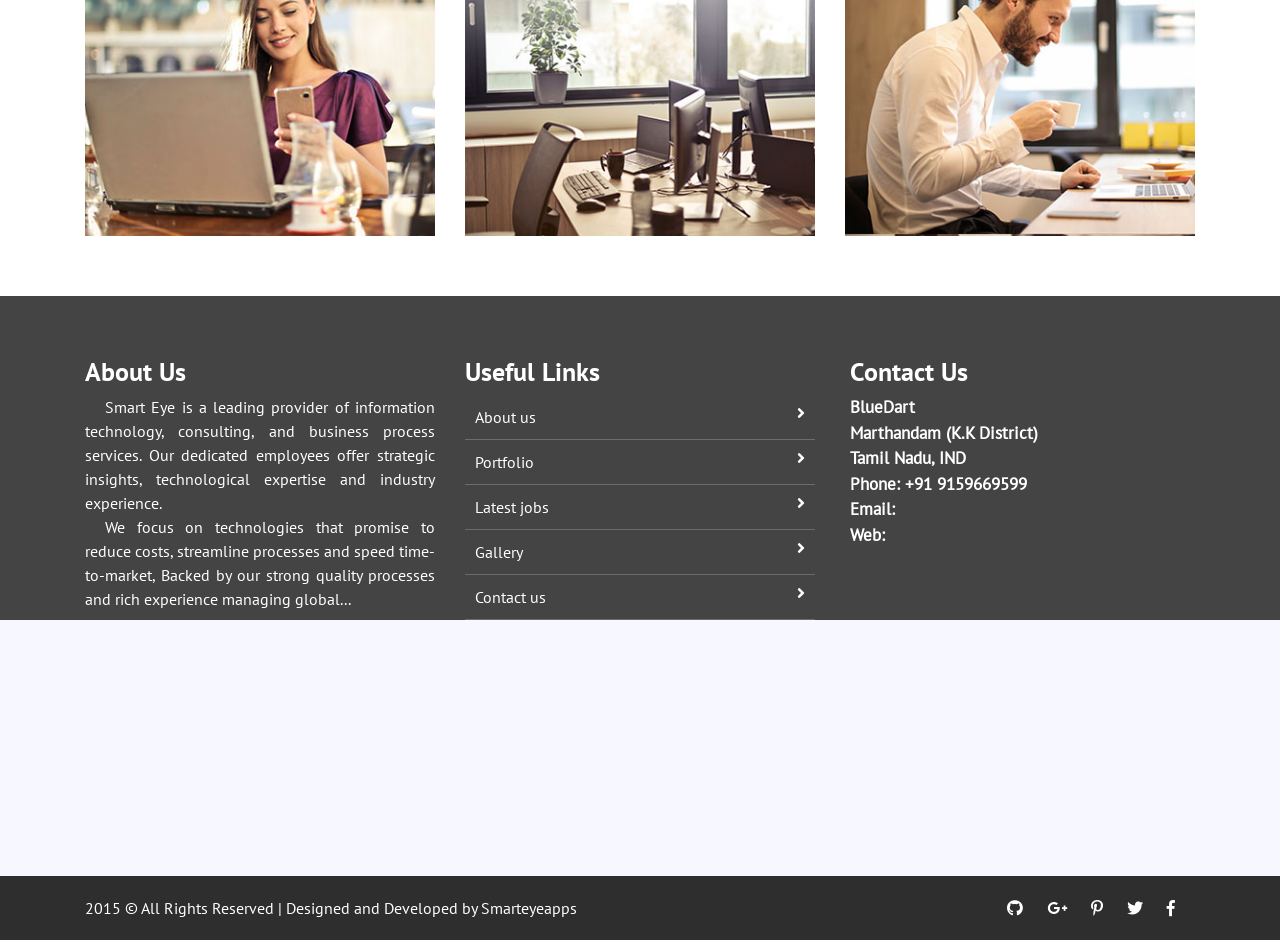
<file: public/Medical-Template/gallery.html>
<!doctype html>
<html lang="en">

<head>
    <meta charset="utf-8">
    <meta name="viewport" content="width=device-width, initial-scale=1, shrink-to-fit=no">
    <title> Free Medical Hospital Website Template | Smarteyeapps.com</title>

    <link rel="shortcut icon" href="assets/images/fav.jpg">
    <link rel="stylesheet" href="assets/css/bootstrap.min.css">
    <link rel="stylesheet" href="assets/css/fontawsom-all.min.css">
    <link rel="stylesheet" href="assets/css/animate.css">
    <link rel="stylesheet" href="assets/plugins/testimonial/css/owl.carousel.min.css">
    <link rel="stylesheet" href="assets/plugins/testimonial/css/owl.theme.min.css">
    <link rel="stylesheet" type="text/css" href="assets/css/style.css" />
</head>

<body>

       <!-- ################# Header Starts Here#######################--->

    <header id="menu-jk">
        <nav id="menu" class="">
            <div class="container">
                <div class="row nav-ro">
                   <div class="col-lg-3 col-md-4 col-sm-12">
                       <img src="assets/images/logo.jpg" alt="">
                        <a data-toggle="collapse" data-target="#menu" href="#menu"><i class="fas d-block d-md-none small-menu fa-bars"></i></a>
                   </div>
                   <div class="col-lg-7 col-md-8 d-none d-md-block no-padding">
                       <ul>
                            <li><a href="index.html">Home</a></li>
                            <li><a href="about_us.html">About Us</a></li>
                            <li><a href="services.html">Services</a></li>
                            <li><a href="blog.html">Blog</a></li>
                            <li><a href="gallery.html">Gallery</a></li>
                            <li><a href="contact_us.html">Contact Us</a></li>
                        </ul>
                   </div>
                   <div class="col-sm-2 d-none d-lg-block">
                       <button class="btn btn-success">Book an Appointment</button>
                   </div>
                </div>
            </div>
        </nav>
    </header>
     <!--  ************************* Page Title Starts Here ************************** -->
               <div class="page-nav no-margin row">
                   <div class="container">
                       <div class="row">
                           <h2>About Spinta Clinic</h2>
                           <ul>
                               <li> <a href="#"><i class="fas fa-home"></i> Home</a></li>
                               <li><i class="fas fa-angle-double-right"></i> About Us</li>
                           </ul>
                       </div>
                   </div>
               </div>
       
         <!-- ######## Page  Title End ####### -->
         
         <!--  ************************* Gallery Starts Here ************************** -->
        <div class="gallery">    
           <div class="container">
              <div class="row">
                

        <div class="gallery-filter d-none d-sm-block">
            <button class="btn btn-default filter-button" data-filter="all">All</button>
            <button class="btn btn-default filter-button" data-filter="hdpe">Finance</button>
            <button class="btn btn-default filter-button" data-filter="sprinkle">Digital Marketing</button>
            <button class="btn btn-default filter-button" data-filter="spray"> Money</button>
            <button class="btn btn-default filter-button" data-filter="irrigation">Business Alaysis</button>
        </div>
        <br/>



            <div class="gallery_product col-lg-4 col-md-4 col-sm-4 col-xs-6 filter hdpe">
                <img src="assets/images/gallery/gallery_01.jpg" class="img-responsive">
            </div>

            <div class="gallery_product col-lg-4 col-md-4 col-sm-4 col-xs-6 filter sprinkle">
                <img src="assets/images/gallery/gallery_02.jpg" class="img-responsive">
            </div>

            <div class="gallery_product col-lg-4 col-md-4 col-sm-4 col-xs-6 filter hdpe">
                <img src="assets/images/gallery/gallery_03.jpg" class="img-responsive">
            </div>

            <div class="gallery_product col-lg-4 col-md-4 col-sm-4 col-xs-6 filter irrigation">
                <img src="assets/images/gallery/gallery_04.jpg" class="img-responsive">
            </div>

            <div class="gallery_product col-lg-4 col-md-4 col-sm-4 col-xs-6 filter spray">
                <img src="assets/images/gallery/gallery_05.jpg" class="img-responsive">
            </div>

          

            <div class="gallery_product col-lg-4 col-md-4 col-sm-4 col-xs-6 filter spray">
                <img src="assets/images/gallery/gallery_06.jpg" class="img-responsive">
            </div>

            <div class="gallery_product col-lg-4 col-md-4 col-sm-4 col-xs-6 filter irrigation">
                <img src="assets/images/gallery/gallery_06.jpg" class="img-responsive">
            </div>

            <div class="gallery_product col-lg-4 col-md-4 col-sm-4 col-xs-6 filter irrigation">
                <img src="assets/images/gallery/gallery_08.jpg" class="img-responsive">
            </div>

            <div class="gallery_product col-lg-4 col-md-4 col-sm-4 col-xs-6 filter hdpe">
                <img src="assets/images/gallery/gallery_09.jpg" class="img-responsive">
            </div>

            <div class="gallery_product col-lg-4 col-md-4 col-sm-4 col-xs-6 filter spray">
                <img src="assets/images/gallery/gallery_10.jpg" class="img-responsive">
            </div>

            <div class="gallery_product col-lg-4 col-md-4 col-sm-4 col-xs-6 filter sprinkle">
                <img src="assets/images/gallery/gallery_11.jpg" class="img-responsive">
            </div>
            <div class="gallery_product col-lg-4 col-md-4 col-sm-4 col-xs-6 filter sprinkle">
                <img src="assets/images/gallery/gallery_12.jpg" class="img-responsive">
            </div>
        </div>
    </div>
       
       
       </div>
        <!-- ######## Gallery End ####### -->
   	

    <footer class="footer">
        <div class="container">
            <div class="row">
                <div class="col-md-4 col-sm-12">
                    <h2>About Us</h2>
                    <p>
                        Smart Eye is a leading provider of information technology, consulting, and business process services. Our dedicated employees offer strategic insights, technological expertise and industry experience.
                    </p>
                    <p>We focus on technologies that promise to reduce costs, streamline processes and speed time-to-market, Backed by our strong quality processes and rich experience managing global... </p>
                </div>
                <div class="col-md-4 col-sm-12">
                    <h2>Useful Links</h2>
                    <ul class="list-unstyled link-list">
                        <li><a ui-sref="about" href="#/about">About us</a><i class="fa fa-angle-right"></i></li>
                        <li><a ui-sref="portfolio" href="#/portfolio">Portfolio</a><i class="fa fa-angle-right"></i></li>
                        <li><a ui-sref="products" href="#/products">Latest jobs</a><i class="fa fa-angle-right"></i></li>
                        <li><a ui-sref="gallery" href="#/gallery">Gallery</a><i class="fa fa-angle-right"></i></li>
                        <li><a ui-sref="contact" href="#/contact">Contact us</a><i class="fa fa-angle-right"></i></li>
                    </ul>
                </div>
                <div class="col-md-4 col-sm-12 map-img">
                    <h2>Contact Us</h2>
                    <address class="md-margin-bottom-40">
                        BlueDart <br>
                        Marthandam (K.K District) <br>
                        Tamil Nadu, IND <br>
                        Phone: +91 9159669599 <br>
                        Email: <a href="mailto:info@anybiz.com" class="">info@bluedart.in</a><br>
                        Web: <a href="smart-eye.html" class="">www.bluedart.in</a>
                    </address>

                </div>
            </div>
        </div>
        

    </footer>
    <div class="copy">
            <div class="container">
                <a href="https://www.smarteyeapps.com/">2015 &copy; All Rights Reserved | Designed and Developed by Smarteyeapps</a>
                
                <span>
                <a><i class="fab fa-github"></i></a>
                <a><i class="fab fa-google-plus-g"></i></a>
                <a><i class="fab fa-pinterest-p"></i></a>
                <a><i class="fab fa-twitter"></i></a>
                <a><i class="fab fa-facebook-f"></i></a>
        </span>
            </div>

        </div>
</body>


<script src="assets/js/jquery-3.2.1.min.js"></script>
<script src="assets/js/popper.min.js"></script>
<script src="assets/js/bootstrap.min.js"></script>
<script src="assets/plugins/scroll-fixed/jquery-scrolltofixed-min.js"></script>
<script src="assets/plugins/testimonial/js/owl.carousel.min.js"></script>
<script src="assets/js/script.js"></script>


</html>
</file>
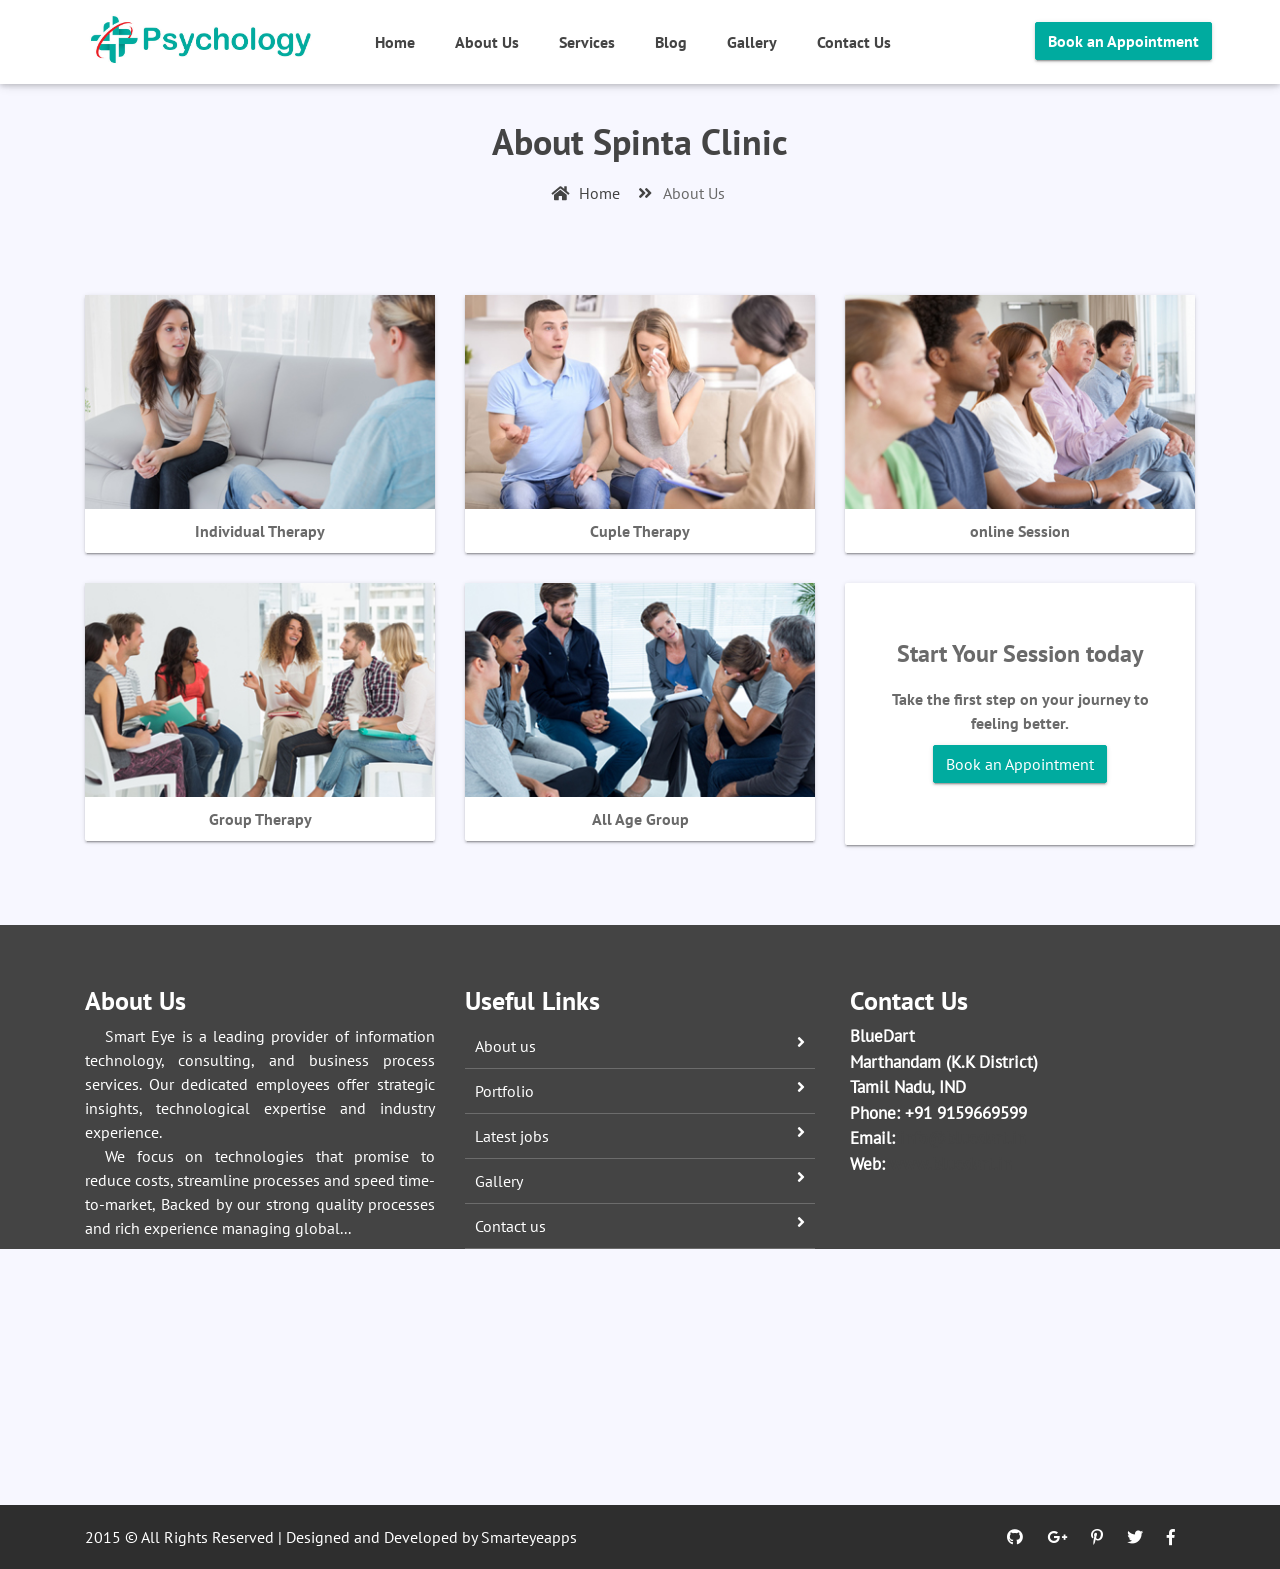
<file: public/Medical-Template/services.html>
<!doctype html>
<html lang="en">

<head>
    <meta charset="utf-8">
    <meta name="viewport" content="width=device-width, initial-scale=1, shrink-to-fit=no">
    <title> Free Medical Hospital Website Template | Smarteyeapps.com</title>

    <link rel="shortcut icon" href="assets/images/fav.jpg">
    <link rel="stylesheet" href="assets/css/bootstrap.min.css">
    <link rel="stylesheet" href="assets/css/fontawsom-all.min.css">
    <link rel="stylesheet" href="assets/css/animate.css">
    <link rel="stylesheet" href="assets/plugins/testimonial/css/owl.carousel.min.css">
    <link rel="stylesheet" href="assets/plugins/testimonial/css/owl.theme.min.css">
    <link rel="stylesheet" type="text/css" href="assets/css/style.css" />
</head>

<body>

       <!-- ################# Header Starts Here#######################--->

    <header id="menu-jk">
        <nav id="menu" class="">
            <div class="container">
                <div class="row nav-ro">
                   <div class="col-lg-3 col-md-4 col-sm-12">
                       <img src="assets/images/logo.jpg" alt="">
                        <a data-toggle="collapse" data-target="#menu" href="#menu"><i class="fas d-block d-md-none small-menu fa-bars"></i></a>
                   </div>
                   <div class="col-lg-7 col-md-8 d-none d-md-block no-padding">
                       <ul>
                            <li><a href="index.html">Home</a></li>
                            <li><a href="about_us.html">About Us</a></li>
                            <li><a href="services.html">Services</a></li>
                            <li><a href="blog.html">Blog</a></li>
                            <li><a href="gallery.html">Gallery</a></li>
                            <li><a href="contact_us.html">Contact Us</a></li>
                        </ul>
                   </div>
                   <div class="col-sm-2 d-none d-lg-block">
                       <button class="btn btn-success">Book an Appointment</button>
                   </div>
                </div>
            </div>
        </nav>
    </header>
     <!--  ************************* Page Title Starts Here ************************** -->
               <div class="page-nav no-margin row">
                   <div class="container">
                       <div class="row">
                           <h2>About Spinta Clinic</h2>
                           <ul>
                               <li> <a href="#"><i class="fas fa-home"></i> Home</a></li>
                               <li><i class="fas fa-angle-double-right"></i> About Us</li>
                           </ul>
                       </div>
                   </div>
               </div>
       
         <!-- ######## Page  Title End ####### -->
         
        <!-- ################# Our Session Starts Here#######################--->  	
  	
  	<section class="sesion-type">
  	    <div class="container">
           
  	        <div class="row">
  	            <div class="col-md-4 col-sm-6">
  	                <div class="single-sess">
  	                    <img src="assets/images/session/therapy-1.jpg" alt="">
  	                    <p>Individual Therapy</p>
  	                </div>
  	            </div>
  	            <div class="col-md-4 col-sm-6">
  	                <div class="single-sess">
  	                    <img src="assets/images/session/therapy-2.jpg" alt="">
  	                    <p>Cuple Therapy</p>
  	                </div>
  	            </div>
  	            <div class="col-md-4 col-sm-6">
  	                <div class="single-sess">
  	                    <img src="assets/images/session/therapy-3.jpg" alt="">
  	                    <p>online Session</p>
  	                </div>
  	            </div>
  	            <div class="col-md-4 col-sm-6">
  	                <div class="single-sess">
  	                    <img src="assets/images/session/therapy-4.jpg" alt="">
  	                    <p>Group Therapy</p>
  	                </div>
  	            </div>
  	            <div class="col-md-4 col-sm-6">
  	                <div class="single-sess">
  	                    <img src="assets/images/session/therapy-5.jpg" alt="">
  	                    <p>All Age Group</p>
  	                </div>
  	            </div>
  	            <div class="col-md-4 col-sm-6">
  	                <div class="single-sess sess-ok">
  	                   <h4>Start Your Session today</h4>
  	                    <p>Take the first step on your journey to feeling better. </p>
  	                    <button class="btn btn-success">Book an Appointment</button>
  	                </div>
  	            </div>
  	        </div>
  	    </div>
  	</section>


    <footer class="footer">
        <div class="container">
            <div class="row">
                <div class="col-md-4 col-sm-12">
                    <h2>About Us</h2>
                    <p>
                        Smart Eye is a leading provider of information technology, consulting, and business process services. Our dedicated employees offer strategic insights, technological expertise and industry experience.
                    </p>
                    <p>We focus on technologies that promise to reduce costs, streamline processes and speed time-to-market, Backed by our strong quality processes and rich experience managing global... </p>
                </div>
                <div class="col-md-4 col-sm-12">
                    <h2>Useful Links</h2>
                    <ul class="list-unstyled link-list">
                        <li><a ui-sref="about" href="#/about">About us</a><i class="fa fa-angle-right"></i></li>
                        <li><a ui-sref="portfolio" href="#/portfolio">Portfolio</a><i class="fa fa-angle-right"></i></li>
                        <li><a ui-sref="products" href="#/products">Latest jobs</a><i class="fa fa-angle-right"></i></li>
                        <li><a ui-sref="gallery" href="#/gallery">Gallery</a><i class="fa fa-angle-right"></i></li>
                        <li><a ui-sref="contact" href="#/contact">Contact us</a><i class="fa fa-angle-right"></i></li>
                    </ul>
                </div>
                <div class="col-md-4 col-sm-12 map-img">
                    <h2>Contact Us</h2>
                    <address class="md-margin-bottom-40">
                        BlueDart <br>
                        Marthandam (K.K District) <br>
                        Tamil Nadu, IND <br>
                        Phone: +91 9159669599 <br>
                        Email: <a href="mailto:info@anybiz.com" class="">info@bluedart.in</a><br>
                        Web: <a href="smart-eye.html" class="">www.bluedart.in</a>
                    </address>

                </div>
            </div>
        </div>
        

    </footer>
    <div class="copy">
            <div class="container">
                <a href="https://www.smarteyeapps.com/">2015 &copy; All Rights Reserved | Designed and Developed by Smarteyeapps</a>
                
                <span>
                <a><i class="fab fa-github"></i></a>
                <a><i class="fab fa-google-plus-g"></i></a>
                <a><i class="fab fa-pinterest-p"></i></a>
                <a><i class="fab fa-twitter"></i></a>
                <a><i class="fab fa-facebook-f"></i></a>
        </span>
            </div>

        </div>
</body>


<script src="assets/js/jquery-3.2.1.min.js"></script>
<script src="assets/js/popper.min.js"></script>
<script src="assets/js/bootstrap.min.js"></script>
<script src="assets/plugins/scroll-fixed/jquery-scrolltofixed-min.js"></script>
<script src="assets/plugins/testimonial/js/owl.carousel.min.js"></script>
<script src="assets/js/script.js"></script>


</html>
</file>
<file: public/Login-template/style.css>
@import url('https://fonts.googleapis.com/css?family=Montserrat:400,800');

* {
	box-sizing: border-box;
}

body {
	background: #f6f5f7;
	display: flex;
	justify-content: center;
	align-items: center;
	flex-direction: column;
	font-family: 'Montserrat', sans-serif;
	height: 100vh;
	margin: -20px 0 50px;
}

h1 {
	font-weight: bold;
	margin: 0;
}

h2 {
	text-align: center;
}

p {
	font-size: 14px;
	font-weight: 100;
	line-height: 20px;
	letter-spacing: 0.5px;
	margin: 20px 0 30px;
}

span {
	font-size: 12px;
}

a {
	color: #333;
	font-size: 14px;
	text-decoration: none;
	margin: 15px 0;
}

button {
	border-radius: 20px;
	border: 1px solid #00ab9f;
	background-color: #00ab9f;
	color: #FFFFFF;
	font-size: 12px;
	font-weight: bold;
	padding: 12px 45px;
	letter-spacing: 1px;
	text-transform: uppercase;
	transition: transform 80ms ease-in;
}

button:active {
	transform: scale(0.95);
}

button:focus {
	outline: none;
}

button.ghost {
	background-color: transparent;
	border-color: #FFFFFF;
}

form {
	background-color: #FFFFFF;
	display: flex;
	align-items: center;
	justify-content: center;
	flex-direction: column;
	padding: 0 50px;
	height: 100%;
	text-align: center;
}

input {
	background-color: #eee;
	border: none;
	padding: 12px 15px;
	margin: 8px 0;
	width: 100%;
}

.container {
	background-color: #fff;
	border-radius: 10px;
  	box-shadow: 0 14px 28px rgba(0,0,0,0.25),
			0 10px 10px rgba(0,0,0,0.22);
	position: relative;
	overflow: hidden;
	width: 768px;
	max-width: 100%;
	min-height: 600px;
}

.form-container {
	position: absolute;
	top: 0;
	height: 100%;
	transition: all 0.6s ease-in-out;
}

.sign-in-container {
	left: 0;
	width: 50%;
	z-index: 2;
}

.container.right-panel-active .sign-in-container {
	transform: translateX(100%);
}

.sign-up-container {
	left: 0;
	width: 50%;
	opacity: 0;
	z-index: 1;
}

.container.right-panel-active .sign-up-container {
	transform: translateX(100%);
	opacity: 1;
	z-index: 5;
	animation: show 0.6s;
}

@keyframes show {
	0%, 49.99% {
		opacity: 0;
		z-index: 1;
	}

	50%, 100% {
		opacity: 1;
		z-index: 5;
	}
}

.overlay-container {
	position: absolute;
	top: 0;
	left: 50%;
	width: 50%;
	height: 100%;
	overflow: hidden;
	transition: transform 0.6s ease-in-out;
	z-index: 100;
}

.container.right-panel-active .overlay-container{
	transform: translateX(-100%);
}

.overlay {
	background: #00ab9f;
	background: -webkit-linear-gradient(to right, #00ab9f, #04958b);
	background: linear-gradient(to right, #00ab9f, #04958b);
	background-repeat: no-repeat;
	background-size: cover;
	background-position: 0 0;
	color: #FFFFFF;
	position: relative;
	left: -100%;
	height: 100%;
	width: 200%;
  	transform: translateX(0);
	transition: transform 0.6s ease-in-out;
}

.container.right-panel-active .overlay {
  	transform: translateX(50%);
}

.overlay-panel {
	position: absolute;
	display: flex;
	align-items: center;
	justify-content: center;
	flex-direction: column;
	padding: 0 40px;
	text-align: center;
	top: 0;
	height: 100%;
	width: 50%;
	transform: translateX(0);
	transition: transform 0.6s ease-in-out;
}

.overlay-left {
	transform: translateX(-20%);
}

.container.right-panel-active .overlay-left {
	transform: translateX(0);
}

.overlay-right {
	right: 0;
	transform: translateX(0);
}

.container.right-panel-active .overlay-right {
	transform: translateX(20%);
}

.social-container {
	margin: 20px 0;
}

.social-container a {
	border: 1px solid #DDDDDD;
	border-radius: 50%;
	display: inline-flex;
	justify-content: center;
	align-items: center;
	margin: 0 5px;
	height: 40px;
	width: 40px;
}

footer {
    background-color: #222;
    color: #fff;
    font-size: 14px;
    bottom: 0;
    position: fixed;
    left: 0;
    right: 0;
    text-align: center;
    z-index: 999;
}

footer p {
    margin: 10px 0;
}

footer i {
    color: red;
}

footer a {
    color: #3c97bf;
    text-decoration: none;
}
</file>
<file: public/Medical-Template/assets/css/style.css>
/* =======================================================================
Template Name: Dil Hospital
Author:  SmartEye Adminpanel
Author URI: www.smarteyeapps.com
Version: 1.0
coder name:Prabin Raja
Description: This Template is created for web template
======================================================================= */
/* ===================================== Import Less ================================== */
@font-face {
  font-family: 'mouse-300';
  src: url("../fonts/PT_Sans-Web-Regular.ttf") format("truetype"); }
@font-face {
  font-family: 'mouse-500';
  src: url("../fonts/PT_Sans-Web-Bold.ttf") format("truetype"); }
/* ===================================== Basic CSS ================================== */
* {
  margin: 0px;
  padding: 0px;
  list-style: none; }

img {
  max-width: 100%; }

a {
  text-decoration: none;
  outline: none;
  color: #444; }

a:hover {
  color: #444; }

ul {
  margin-bottom: 0;
  padding-left: 0; }

a:hover,
a:focus,
input,
textarea {
  text-decoration: none;
  outline: none; }

.center {
  text-align: center; }

.left {
  text-align: left; }

.right {
  text-align: right; }

.cp {
  cursor: pointer; }

html, body {
  height: 100%; }

p {
  margin-bottom: 0px;
  width: 100%; }

.no-padding {
  padding: 0px; }

.no-margin {
  margin: 0px; }

.hid {
  display: none; }

.top-mar {
  margin-top: 15px; }

.h-100 {
  height: 100%; }

::placeholder {
  color: #747f8a !important;
  font-size: 13px;
  opacity: .5 !important; }

.container-fluid {
  padding: 0px; }

h1, h2, h3, h4, h5, h6 {
  font-family: "mouse-500", Arial, Helvetica, sans-serif; }

strong {
  font-family: "mouse-500", Arial, Helvetica, sans-serif; }

body {
  background-color: #f7f7ff !important;
  font-family: "mouse-300", Arial, Helvetica, sans-serif;
  color: #6A6A6A; }

.session-title {
  padding: 30px;
  margin: 0px; }
  .session-title h2 {
    width: 100%;
    text-align: center; }
  .session-title p {
    max-width: 850px;
    text-align: center;
    float: none;
    margin: auto; }
  .session-title span {
    float: right;
    font-style: italic; }

.inner-title {
  padding: 20px;
  padding-left: 0px;
  margin-bottom: 30px; }
  .inner-title h2 {
    width: 100%;
    text-align: center;
    font-size: 2rem;
    font-family: "slab", Arial, Helvetica, sans-serif; }
  .inner-title p {
    width: 100%;
    text-align: center; }

.page-nav {
  padding: 40px;
  text-align: center;
  padding-top: 120px; }
  .page-nav ul {
    float: none;
    margin: auto; }
  .page-nav h2 {
    font-size: 36px;
    width: 100%;
    color: #444; }
    @media screen and (max-width: 600px) {
      .page-nav h2 {
        font-size: 26px; } }
  .page-nav ul li {
    float: left;
    margin-right: 10px;
    margin-top: 10px;
    font-size: 16px; }
    .page-nav ul li i {
      width: 30px;
      text-align: center;
      color: #444; }
    .page-nav ul li a {
      color: #444; }

.btn-success {
  background-color: #00ab9f;
  border-color: #00ab9f;
  margin-bottom: 5px;
}
  .btn-success:hover {
    background-color: #00ab9f !important;
    border-color: #00ab9f !important; }
  .btn-success:active {
    background-color: #00ab9f !important;
    border-color: #00ab9f !important; }
  .btn-success:focus {
    background-color: #00ab9f !important;
    border-color: #00ab9f !important;
    box-shadow: none !important; }

.btn-success-red {
        background-color: #dc3518;
        border-color: #dc3518;
        margin-bottom: 5px;
}

.btn-info {
  background-color: #00a8df;
  border-color: #00a8df; }
  .btn-info:hover {
    background-color: #00a8df !important;
    border-color: #00a8df !important; }
  .btn-info:active {
    background-color: #00a8df !important;
    border-color: #00a8df !important; }
  .btn-info:focus {
    background-color: #00a8df !important;
    border-color: #00a8df !important;
    box-shadow: none !important; }

.btn {
  box-shadow: 0 3px 1px -2px rgba(0, 0, 0, 0.2), 0 2px 2px 0 rgba(0, 0, 0, 0.14), 0 1px 5px 0 rgba(0, 0, 0, 0.12);
  border-radius: 2px; }

.form-control:focus {
  box-shadow: none !important;
  border: 2px solid  #00a8df; }

.btn-light {
  background-color: #FFF;
  color: #3F3F3F; }

@media screen and (max-width: 1199px) {
  .container {
    max-width: 100%; } }
.collapse.show {
  display: block !important; }

.form-control:focus {
  box-shadow: none;
  border: 2px solid #0d7a40 !important; }

.form-control {
  background-color: #F8F8F8;
  margin-bottom: 20px; }
  .form-control:focus {
    background-color: #FFF;
    border-color: #CCC; }

/* ===================================== Header CSS ================================== */
header {
  box-shadow: 0 2px 5px 0 rgba(0, 0, 0, 0.16), 0 2px 10px 0 rgba(0, 0, 0, 0.12);
  background-color: #FFF;
  position: absolute;
  width: 100%;
  z-index: 9999; }
  header ul li {
    float: left;
    padding: 30px 20px;
    font-family: "mouse-500", Arial, Helvetica, sans-serif;
    font-size: 16px; }
    @media screen and (max-width: 824px) {
      header ul li {
        padding: 30px 16px; } }
    @media screen and (max-width: 767px) {
      header ul li {
        float: none;
        padding: 10px;
        border-top: 1px solid #CCC; } }
  header img {
    margin-top: 10px;
    max-width: 230px; }
    @media screen and (max-width: 767px) {
      header img {
        margin-top: 5px;
        margin-bottom: 5px; } }
  header .btn {
    font-family: "mouse-500", Arial, Helvetica, sans-serif;
    margin-top: 22px; }

.scroll-to-fixed-fixed {
  box-shadow: 0 2px 5px 0 rgba(0, 0, 0, 0.16), 0 2px 10px 0 rgba(0, 0, 0, 0.12);
  background-color: #FFF;
  z-index: 9999; }

.small-menu {
  float: right;
  color: #00ab9f;
  font-size: 32px;
  margin-top: 19px;
  margin-right: 12px; }
  @media screen and (max-width: 405px) {
    .small-menu {
      margin-top: 14px; } }

/* ===================================== Slider Style CSS ================================== */
.slider {
  position: relative;
  padding-top: 85px; }
  @media screen and (max-width: 767px) {
    .slider {
      padding-top: 71px; } }

.slider-captions {
  position: absolute;
  bottom: 160px;
  text-align: center; }
  @media screen and (max-width: 1050px) {
    .slider-captions {
      bottom: 100px !important; }
      .slider-captions .slider-title {
        font-size: 42px; } }
  @media screen and (max-width: 810px) {
    .slider-captions {
      bottom: 50px !important; }
      .slider-captions .slider-title {
        font-size: 32px; } }
  @media screen and (max-width: 572px) {
    .slider-captions {
      display: none; } }

.slider-title {
  font-size: 66px;
  font-weight: 600;
  color: #fff;
  letter-spacing: -3px; }

.slider-text {
  margin-bottom: 20px;
  color: #fff; }

.slider-img {
  background: -moz-linear-gradient(top, rgba(45, 32, 44, 0.5) 0%, rgba(45, 32, 44, 0.5) 100%);
  background: -webkit-linear-gradient(top, rgba(45, 32, 44, 0.5) 0%, rgba(45, 32, 44, 0.5) 100%);
  background: linear-gradient(to bottom, rgba(45, 32, 44, 0.5) 0%, rgba(45, 32, 44, 0.5) 100%);
  filter: progid:DXImageTransform.Microsoft.gradient(startColorstr='#cc1b2429', endColorstr='#cc1b2429', GradientType=0);
  position: relative; }

.slider-img img {
  position: relative;
  z-index: -1; }

.slider .owl-nav .owl-prev, .slider .owl-nav .owl-next {
  color: #fff;
  display: inline-block;
  zoom: 1;
  margin: 5px;
  padding: 6px 12px;
  font-size: 22px;
  -webkit-border-radius: 23px;
  -moz-border-radius: 23px;
  border-radius: 23px;
  background: transparent;
  filter: Alpha(Opacity=50);
  line-height: 1;
  border: 2px solid #fff; }

.owl-controls.clickable .owl-buttons div:hover {
  filter: Alpha(Opacity=100);
  opacity: 1;
  text-decoration: none;
  background-color: #fff; }

.slider .owl-nav .owl-prev {
  position: absolute;
  top: 40%;
  left: 0px; }

.slider .owl-nav .owl-next {
  position: absolute;
  top: 40%;
  right: 0px; }

.slider .owl-dots .owl-dot {
  position: relative;
  text-align: center;
  bottom: 40px;
  max-width: 1140px;
  margin: 0 auto; }

.slider .owl-dots .owl-dot span {
  display: block;
  width: 14px;
  height: 14px;
  margin: 0px 0px 10px 10px;
  filter: Alpha(Opacity=50);
  /*IE7 fix*/
  opacity: 0.8;
  -webkit-border-radius: 20px;
  -moz-border-radius: 20px;
  border-radius: 20px;
  border: 2px solid #fff;
  float: left; }

.slider .owl-dots .owl-dot.active span {
  background-color: #fff; }

.slider .owl-dots .owl-dot.active span, .slider .owl-controls.clickable .owl-page:hover span {
  background-color: #fff;
  filter: Alpha(Opacity=100);
  /*IE7 fix*/
  opacity: 1; }

.slider .col-lg-offset-2 {
  float: none;
  margin: auto; }

.our-blog {
  padding: 50px;
  background-color: #FFF;
  padding-bottom: 100px; }
  @media screen and (max-width: 940px) {
    .our-blog {
      padding: 30px 10px; } }
  @media screen and (max-width: 600px) {
    .our-blog {
      padding: 20px 10px; }
      .our-blog .blog-cont {
        padding: 0px; }
      .our-blog .blog-smk {
        padding: 0px; } }
  .our-blog .blog-cont {
    float: none;
    margin: auto; }
  .our-blog .blog-single {
    text-align: center;
    margin-top: 20px;
    margin-bottom: 40px; }
    .our-blog .blog-single .figure {
      margin-bottom: 0px; }
  .our-blog .blog-single-det {
    margin: auto;
    padding: 20px;
    z-index: 99;
    box-shadow: 0 2px 6px 0 rgba(218, 218, 253, 0.65), 0 2px 6px 0 rgba(206, 206, 238, 0.54);
    width: 90%;
    position: relative;
    margin-top: -80px;
    background-color: #FFF; }
    .our-blog .blog-single-det .btn {
      margin-top: 10px;
      margin-bottom: 10px; }
    .our-blog .blog-single-det span {
      font-size: 13px;
      color: #b5316a; }
    .our-blog .blog-single-det h6 {
      font-size: 1.3rem; }
    .our-blog .blog-single-det p {
      margin-top: 15px;
      margin-bottom: 15px;
      font-size: 1rem; }

/* ===================================== Doctor Say CSS ================================== */
.doctor-message {
  background-image: url("../images/slider/slider-3.jpg");
  background-attachment: fixed;
  background-size: cover; }
  .doctor-message .inner-lay {
    background-color: rgba(0, 171, 159, 0.9);
    padding: 50px;
    padding-bottom: 0px;
    color: #FFF; }
    @media screen and (max-width: 940px) {
      .doctor-message .inner-lay {
        padding: 30px 10px; } }
  .doctor-message .doc-img {
    text-align: center; }
    .doctor-message .doc-img img {
      width: 400px;
      margin-top: -140px; }
  .doctor-message .doc-det h2 {
    font-size: 42px;
    margin-bottom: 0px; }
  .doctor-message .doc-det span {
    font-weight: 600;
    margin-top: -5px; }
  .doctor-message .doc-det p {
    margin-top: 30px;
    font-size: 18px;
    text-indent: 20px; }
  .doctor-message .doc-det h4 {
    margin-top: 30px; }

/* ===================================== Mission Vision CSS ================================== */
.mosion-vision {
  padding: 50px;
  background-color: #FFF; }
  @media screen and (max-width: 940px) {
    .mosion-vision {
      padding: 30px 10px; } }
  .mosion-vision .single-dd {
    background-color: #f6f4f6;
    padding: 30px;
    border-radius: 5px; }
    @media screen and (max-width: 991px) {
      .mosion-vision .single-dd {
        margin-bottom: 30px; } }
    .mosion-vision .single-dd p {
      font-size: 1.1rem;
      text-indent: 20px;
      text-align: justify; }
    .mosion-vision .single-dd .btn {
      float: right; }

/* ===================================== Session Type CSS ================================== */
.sesion-type {
  padding: 50px; }
  @media screen and (max-width: 940px) {
    .sesion-type {
      padding: 30px 10px; } }
  .sesion-type .single-sess {
    box-shadow: 0 3px 1px -2px rgba(0, 0, 0, 0.2), 0 2px 2px 0 rgba(0, 0, 0, 0.14), 0 1px 5px 0 rgba(0, 0, 0, 0.12);
    border-radius: 2px;
    background-color: #FFF;
    margin-bottom: 30px; }
    .sesion-type .single-sess img {
      width: 100%; }
    .sesion-type .single-sess p {
      padding: 10px;
      font-family: "mouse-500", Arial, Helvetica, sans-serif;
      border-radius: 5px;
      text-align: center; }
  .sesion-type .sess-ok {
    padding: 57px 30px;
    text-align: center; }

/* ===================================== Fooer CSS ================================== */
.footer {
  padding: 50px;
  padding-bottom: 0px;
  background-color: #444;
  color: #FFF; }
  @media screen and (max-width: 940px) {
    .footer {
      padding: 30px 10px; } }
  .footer h2 {
    font-size: 26px;
    margin-top: 10px; }
  .footer p {
    text-align: justify;
    text-indent: 20px; }
  .footer .link-list li {
    padding: 10px;
    border-bottom: 1px solid #6C6C6C; }
    .footer .link-list li a {
      color: #FFF; }
    .footer .link-list li i {
      float: right; }
  .footer .map-img {
    font-weight: 600;
    font-size: 17px;
    padding-left: 20px; }

.copy {
  padding: 20px;
  background-color: #2E2E2E;
  color: #FFF;
  margin-top: 20%;}
  .copy a {
    color: #FFF; }
  .copy span {
    float: right; }
    .copy span i {
      margin-right: 20px; }
    @media screen and (max-width: 777px) {
      .copy span {
        display: none; } }

/* ===================================== About Us Style  ================================== */
.about-us {
  padding: 50px;
  margin: auto;
  background-color: #ffffff;
  width: 40%;
  box-shadow: 0 3px 1px -2px rgba(0, 0, 0, 0.2), 0 2px 2px 0 rgba(0, 0, 0, 0.14), 0 1px 5px 0 rgba(0, 0, 0, 0.12);
  }
  @media screen and (max-width: 940px) {
    .about-us .container{
      padding: 30px 10px;} }
  @media screen and (max-width: 1199px) {
    .about-us .container {
      max-width: 80%;}
         }
  .about-us img {
    width: 100%;
    padding: 10px;
    background-color: #FFF;
    box-shadow: 0 2px 5px 0 rgba(0, 0, 0, 0.16), 0 2px 10px 0 rgba(0, 0, 0, 0.12); }
    @media screen and (max-width: 767px) {
      .about-us img {
        margin-bottom: 30px; } }
  .about-us h2 {
    font-size: 22px; }
  .about-us p {
    text-align: justify;
    text-indent: 20px; }

/* ===================================== Gallery Style  ================================== */
.gallery-filter {
  width: 100%;
  text-align: center; }
  .gallery-filter .btn {
    background-color: #FFF; }

.gallery {
  padding: 30px;
  background-color: #FFF; }

.gallery-title {
  font-size: 36px;
  color: #00ab9f;
  text-align: center;
  font-weight: 500;
  margin-bottom: 70px; }

.gallery-title:after {
  content: "";
  position: absolute;
  width: 7.5%;
  left: 46.5%;
  height: 45px;
  border-bottom: 1px solid #00ab9f; }

.filter-button {
  font-size: 18px;
  border: 1px solid #00ab9f;
  border-radius: 5px;
  text-align: center;
  color: #00ab9f;
  margin-bottom: 30px; }

.filter-button:hover {
  font-size: 18px;
  border: 1px solid #00ab9f;
  border-radius: 5px;
  text-align: center;
  color: #ffffff;
  background-color: #00ab9f; }

.btn-default:active .filter-button:active {
  background-color: #a5238e;
  color: white; }

.port-image {
  width: 100%; }

.gallery_product {
  margin-bottom: 30px; }

.contact-rooo {
  padding: 50px;
  background-color: #FFF; }
  @media screen and (max-width: 940px) {
    .contact-rooo {
      padding: 30px 10px; } }

.pt-00 {
  padding-top: 0px; }

/*# sourceMappingURL=style.css.map */


/* ======================================== Table Styles ==========================================*/

.table-wrapper{
    margin: 10px 70px 70px;
    box-shadow: 0px 35px 50px rgba( 0, 0, 0, 0.2 );

}

.fl-table {
    border-radius: 5px;
    font-size: 15px;
    font-weight: normal;
    border: none;
    border-collapse: collapse;
    width: 100%;
    max-width: 100%;
    white-space: nowrap;
    background-color: white;

}

.fl-table th {
    max-width: 30px;
    min-width: 30px;
    text-align: center;
    padding: 8px;
    overflow: hidden;
    text-overflow: ellipsis;
}

.fl-table th:last-child{
    width: 10%;
}

.fl-table td {
    max-width: 60px;
    border-right: 1px solid #f8f8f8;
    font-size: 14px;
    text-align: left;
    padding: 8px;
    text-overflow: ellipsis;
    overflow: hidden;

}

.fl-table thead th {
    color: #ffffff;
    background: #00ab9f;
}


.fl-table thead th:nth-child(odd) {
    color: #ffffff;
    background: #324960;
}

.fl-table tr:nth-child(even) {
    background: #F8F8F8;
}

/* Responsive */

@media (max-width: 767px) {
    .fl-table {
        display: block;
        width: 100%;
    }
    .table-wrapper:before{
        content: "Scroll horizontally >";
        display: block;
        text-align: right;
        font-size: 11px;
        color: white;
        padding: 0 0 10px;
    }
    .fl-table thead, .fl-table tbody, .fl-table thead th {
        display: block;
    }
    .fl-table thead th:last-child{
        border-bottom: none;
    }
    .fl-table thead {
        float: left;
    }
    .fl-table tbody {
        width: auto;
        position: relative;
        overflow-x: auto;
    }
    .fl-table td, .fl-table th {
        padding: 20px .625em .625em .625em;
        height: 60px;
        vertical-align: middle;
        box-sizing: border-box;
        overflow-x: hidden;
        overflow-y: auto;
        width: 120px;
        font-size: 13px;
        text-overflow: ellipsis;
    }
    .fl-table thead th {
        text-align: left;
        border-bottom: 1px solid #f7f7f9;
    }
    .fl-table tbody tr {
        display: table-cell;
    }
    .fl-table tbody tr:nth-child(odd) {
        background: none;
    }
    .fl-table tr:nth-child(even) {
        background: transparent;
    }
    .fl-table tr td:nth-child(odd) {
        background: #F8F8F8;
        border-right: 1px solid #E6E4E4;
    }
    .fl-table tr td:nth-child(even) {
        border-right: 1px solid #E6E4E4;
    }
    .fl-table tbody td {
        display: block;
        text-align: center;
    }
}

.button{
    margin-bottom: 5px;
}
</file>
<file: public/Medical-Template/assets/css/fontawsom-all.min.css>
/*!
 * Font Awesome Free 5.3.1 by @fontawesome - https://fontawesome.com
 * License - https://fontawesome.com/license/free (Icons: CC BY 4.0, Fonts: SIL OFL 1.1, Code: MIT License)
 */
.fa,.fab,.fal,.far,.fas{-moz-osx-font-smoothing:grayscale;-webkit-font-smoothing:antialiased;display:inline-block;font-style:normal;font-variant:normal;text-rendering:auto;line-height:1}.fa-lg{font-size:1.33333em;line-height:.75em;vertical-align:-.0667em}.fa-xs{font-size:.75em}.fa-sm{font-size:.875em}.fa-1x{font-size:1em}.fa-2x{font-size:2em}.fa-3x{font-size:3em}.fa-4x{font-size:4em}.fa-5x{font-size:5em}.fa-6x{font-size:6em}.fa-7x{font-size:7em}.fa-8x{font-size:8em}.fa-9x{font-size:9em}.fa-10x{font-size:10em}.fa-fw{text-align:center;width:1.25em}.fa-ul{list-style-type:none;margin-left:2.5em;padding-left:0}.fa-ul>li{position:relative}.fa-li{left:-2em;position:absolute;text-align:center;width:2em;line-height:inherit}.fa-border{border:.08em solid #eee;border-radius:.1em;padding:.2em .25em .15em}.fa-pull-left{float:left}.fa-pull-right{float:right}.fa.fa-pull-left,.fab.fa-pull-left,.fal.fa-pull-left,.far.fa-pull-left,.fas.fa-pull-left{margin-right:.3em}.fa.fa-pull-right,.fab.fa-pull-right,.fal.fa-pull-right,.far.fa-pull-right,.fas.fa-pull-right{margin-left:.3em}.fa-spin{animation:fa-spin 2s infinite linear}.fa-pulse{animation:fa-spin 1s infinite steps(8)}@keyframes fa-spin{0%{transform:rotate(0deg)}to{transform:rotate(1turn)}}.fa-rotate-90{-ms-filter:"progid:DXImageTransform.Microsoft.BasicImage(rotation=1)";transform:rotate(90deg)}.fa-rotate-180{-ms-filter:"progid:DXImageTransform.Microsoft.BasicImage(rotation=2)";transform:rotate(180deg)}.fa-rotate-270{-ms-filter:"progid:DXImageTransform.Microsoft.BasicImage(rotation=3)";transform:rotate(270deg)}.fa-flip-horizontal{-ms-filter:"progid:DXImageTransform.Microsoft.BasicImage(rotation=0, mirror=1)";transform:scaleX(-1)}.fa-flip-vertical{transform:scaleY(-1)}.fa-flip-horizontal.fa-flip-vertical,.fa-flip-vertical{-ms-filter:"progid:DXImageTransform.Microsoft.BasicImage(rotation=2, mirror=1)"}.fa-flip-horizontal.fa-flip-vertical{transform:scale(-1)}:root .fa-flip-horizontal,:root .fa-flip-vertical,:root .fa-rotate-90,:root .fa-rotate-180,:root .fa-rotate-270{-webkit-filter:none;filter:none}.fa-stack{display:inline-block;height:2em;line-height:2em;position:relative;vertical-align:middle;width:2em}.fa-stack-1x,.fa-stack-2x{left:0;position:absolute;text-align:center;width:100%}.fa-stack-1x{line-height:inherit}.fa-stack-2x{font-size:2em}.fa-inverse{color:#fff}.fa-500px:before{content:"\f26e"}.fa-accessible-icon:before{content:"\f368"}.fa-accusoft:before{content:"\f369"}.fa-ad:before{content:"\f641"}.fa-address-book:before{content:"\f2b9"}.fa-address-card:before{content:"\f2bb"}.fa-adjust:before{content:"\f042"}.fa-adn:before{content:"\f170"}.fa-adversal:before{content:"\f36a"}.fa-affiliatetheme:before{content:"\f36b"}.fa-air-freshener:before{content:"\f5d0"}.fa-algolia:before{content:"\f36c"}.fa-align-center:before{content:"\f037"}.fa-align-justify:before{content:"\f039"}.fa-align-left:before{content:"\f036"}.fa-align-right:before{content:"\f038"}.fa-alipay:before{content:"\f642"}.fa-allergies:before{content:"\f461"}.fa-amazon:before{content:"\f270"}.fa-amazon-pay:before{content:"\f42c"}.fa-ambulance:before{content:"\f0f9"}.fa-american-sign-language-interpreting:before{content:"\f2a3"}.fa-amilia:before{content:"\f36d"}.fa-anchor:before{content:"\f13d"}.fa-android:before{content:"\f17b"}.fa-angellist:before{content:"\f209"}.fa-angle-double-down:before{content:"\f103"}.fa-angle-double-left:before{content:"\f100"}.fa-angle-double-right:before{content:"\f101"}.fa-angle-double-up:before{content:"\f102"}.fa-angle-down:before{content:"\f107"}.fa-angle-left:before{content:"\f104"}.fa-angle-right:before{content:"\f105"}.fa-angle-up:before{content:"\f106"}.fa-angry:before{content:"\f556"}.fa-angrycreative:before{content:"\f36e"}.fa-angular:before{content:"\f420"}.fa-ankh:before{content:"\f644"}.fa-app-store:before{content:"\f36f"}.fa-app-store-ios:before{content:"\f370"}.fa-apper:before{content:"\f371"}.fa-apple:before{content:"\f179"}.fa-apple-alt:before{content:"\f5d1"}.fa-apple-pay:before{content:"\f415"}.fa-archive:before{content:"\f187"}.fa-archway:before{content:"\f557"}.fa-arrow-alt-circle-down:before{content:"\f358"}.fa-arrow-alt-circle-left:before{content:"\f359"}.fa-arrow-alt-circle-right:before{content:"\f35a"}.fa-arrow-alt-circle-up:before{content:"\f35b"}.fa-arrow-circle-down:before{content:"\f0ab"}.fa-arrow-circle-left:before{content:"\f0a8"}.fa-arrow-circle-right:before{content:"\f0a9"}.fa-arrow-circle-up:before{content:"\f0aa"}.fa-arrow-down:before{content:"\f063"}.fa-arrow-left:before{content:"\f060"}.fa-arrow-right:before{content:"\f061"}.fa-arrow-up:before{content:"\f062"}.fa-arrows-alt:before{content:"\f0b2"}.fa-arrows-alt-h:before{content:"\f337"}.fa-arrows-alt-v:before{content:"\f338"}.fa-assistive-listening-systems:before{content:"\f2a2"}.fa-asterisk:before{content:"\f069"}.fa-asymmetrik:before{content:"\f372"}.fa-at:before{content:"\f1fa"}.fa-atlas:before{content:"\f558"}.fa-atom:before{content:"\f5d2"}.fa-audible:before{content:"\f373"}.fa-audio-description:before{content:"\f29e"}.fa-autoprefixer:before{content:"\f41c"}.fa-avianex:before{content:"\f374"}.fa-aviato:before{content:"\f421"}.fa-award:before{content:"\f559"}.fa-aws:before{content:"\f375"}.fa-backspace:before{content:"\f55a"}.fa-backward:before{content:"\f04a"}.fa-balance-scale:before{content:"\f24e"}.fa-ban:before{content:"\f05e"}.fa-band-aid:before{content:"\f462"}.fa-bandcamp:before{content:"\f2d5"}.fa-barcode:before{content:"\f02a"}.fa-bars:before{content:"\f0c9"}.fa-baseball-ball:before{content:"\f433"}.fa-basketball-ball:before{content:"\f434"}.fa-bath:before{content:"\f2cd"}.fa-battery-empty:before{content:"\f244"}.fa-battery-full:before{content:"\f240"}.fa-battery-half:before{content:"\f242"}.fa-battery-quarter:before{content:"\f243"}.fa-battery-three-quarters:before{content:"\f241"}.fa-bed:before{content:"\f236"}.fa-beer:before{content:"\f0fc"}.fa-behance:before{content:"\f1b4"}.fa-behance-square:before{content:"\f1b5"}.fa-bell:before{content:"\f0f3"}.fa-bell-slash:before{content:"\f1f6"}.fa-bezier-curve:before{content:"\f55b"}.fa-bible:before{content:"\f647"}.fa-bicycle:before{content:"\f206"}.fa-bimobject:before{content:"\f378"}.fa-binoculars:before{content:"\f1e5"}.fa-birthday-cake:before{content:"\f1fd"}.fa-bitbucket:before{content:"\f171"}.fa-bitcoin:before{content:"\f379"}.fa-bity:before{content:"\f37a"}.fa-black-tie:before{content:"\f27e"}.fa-blackberry:before{content:"\f37b"}.fa-blender:before{content:"\f517"}.fa-blind:before{content:"\f29d"}.fa-blogger:before{content:"\f37c"}.fa-blogger-b:before{content:"\f37d"}.fa-bluetooth:before{content:"\f293"}.fa-bluetooth-b:before{content:"\f294"}.fa-bold:before{content:"\f032"}.fa-bolt:before{content:"\f0e7"}.fa-bomb:before{content:"\f1e2"}.fa-bone:before{content:"\f5d7"}.fa-bong:before{content:"\f55c"}.fa-book:before{content:"\f02d"}.fa-book-open:before{content:"\f518"}.fa-book-reader:before{content:"\f5da"}.fa-bookmark:before{content:"\f02e"}.fa-bowling-ball:before{content:"\f436"}.fa-box:before{content:"\f466"}.fa-box-open:before{content:"\f49e"}.fa-boxes:before{content:"\f468"}.fa-braille:before{content:"\f2a1"}.fa-brain:before{content:"\f5dc"}.fa-briefcase:before{content:"\f0b1"}.fa-briefcase-medical:before{content:"\f469"}.fa-broadcast-tower:before{content:"\f519"}.fa-broom:before{content:"\f51a"}.fa-brush:before{content:"\f55d"}.fa-btc:before{content:"\f15a"}.fa-bug:before{content:"\f188"}.fa-building:before{content:"\f1ad"}.fa-bullhorn:before{content:"\f0a1"}.fa-bullseye:before{content:"\f140"}.fa-burn:before{content:"\f46a"}.fa-buromobelexperte:before{content:"\f37f"}.fa-bus:before{content:"\f207"}.fa-bus-alt:before{content:"\f55e"}.fa-business-time:before{content:"\f64a"}.fa-buysellads:before{content:"\f20d"}.fa-calculator:before{content:"\f1ec"}.fa-calendar:before{content:"\f133"}.fa-calendar-alt:before{content:"\f073"}.fa-calendar-check:before{content:"\f274"}.fa-calendar-minus:before{content:"\f272"}.fa-calendar-plus:before{content:"\f271"}.fa-calendar-times:before{content:"\f273"}.fa-camera:before{content:"\f030"}.fa-camera-retro:before{content:"\f083"}.fa-cannabis:before{content:"\f55f"}.fa-capsules:before{content:"\f46b"}.fa-car:before{content:"\f1b9"}.fa-car-alt:before{content:"\f5de"}.fa-car-battery:before{content:"\f5df"}.fa-car-crash:before{content:"\f5e1"}.fa-car-side:before{content:"\f5e4"}.fa-caret-down:before{content:"\f0d7"}.fa-caret-left:before{content:"\f0d9"}.fa-caret-right:before{content:"\f0da"}.fa-caret-square-down:before{content:"\f150"}.fa-caret-square-left:before{content:"\f191"}.fa-caret-square-right:before{content:"\f152"}.fa-caret-square-up:before{content:"\f151"}.fa-caret-up:before{content:"\f0d8"}.fa-cart-arrow-down:before{content:"\f218"}.fa-cart-plus:before{content:"\f217"}.fa-cc-amazon-pay:before{content:"\f42d"}.fa-cc-amex:before{content:"\f1f3"}.fa-cc-apple-pay:before{content:"\f416"}.fa-cc-diners-club:before{content:"\f24c"}.fa-cc-discover:before{content:"\f1f2"}.fa-cc-jcb:before{content:"\f24b"}.fa-cc-mastercard:before{content:"\f1f1"}.fa-cc-paypal:before{content:"\f1f4"}.fa-cc-stripe:before{content:"\f1f5"}.fa-cc-visa:before{content:"\f1f0"}.fa-centercode:before{content:"\f380"}.fa-certificate:before{content:"\f0a3"}.fa-chalkboard:before{content:"\f51b"}.fa-chalkboard-teacher:before{content:"\f51c"}.fa-charging-station:before{content:"\f5e7"}.fa-chart-area:before{content:"\f1fe"}.fa-chart-bar:before{content:"\f080"}.fa-chart-line:before{content:"\f201"}.fa-chart-pie:before{content:"\f200"}.fa-check:before{content:"\f00c"}.fa-check-circle:before{content:"\f058"}.fa-check-double:before{content:"\f560"}.fa-check-square:before{content:"\f14a"}.fa-chess:before{content:"\f439"}.fa-chess-bishop:before{content:"\f43a"}.fa-chess-board:before{content:"\f43c"}.fa-chess-king:before{content:"\f43f"}.fa-chess-knight:before{content:"\f441"}.fa-chess-pawn:before{content:"\f443"}.fa-chess-queen:before{content:"\f445"}.fa-chess-rook:before{content:"\f447"}.fa-chevron-circle-down:before{content:"\f13a"}.fa-chevron-circle-left:before{content:"\f137"}.fa-chevron-circle-right:before{content:"\f138"}.fa-chevron-circle-up:before{content:"\f139"}.fa-chevron-down:before{content:"\f078"}.fa-chevron-left:before{content:"\f053"}.fa-chevron-right:before{content:"\f054"}.fa-chevron-up:before{content:"\f077"}.fa-child:before{content:"\f1ae"}.fa-chrome:before{content:"\f268"}.fa-church:before{content:"\f51d"}.fa-circle:before{content:"\f111"}.fa-circle-notch:before{content:"\f1ce"}.fa-city:before{content:"\f64f"}.fa-clipboard:before{content:"\f328"}.fa-clipboard-check:before{content:"\f46c"}.fa-clipboard-list:before{content:"\f46d"}.fa-clock:before{content:"\f017"}.fa-clone:before{content:"\f24d"}.fa-closed-captioning:before{content:"\f20a"}.fa-cloud:before{content:"\f0c2"}.fa-cloud-download-alt:before{content:"\f381"}.fa-cloud-upload-alt:before{content:"\f382"}.fa-cloudscale:before{content:"\f383"}.fa-cloudsmith:before{content:"\f384"}.fa-cloudversify:before{content:"\f385"}.fa-cocktail:before{content:"\f561"}.fa-code:before{content:"\f121"}.fa-code-branch:before{content:"\f126"}.fa-codepen:before{content:"\f1cb"}.fa-codiepie:before{content:"\f284"}.fa-coffee:before{content:"\f0f4"}.fa-cog:before{content:"\f013"}.fa-cogs:before{content:"\f085"}.fa-coins:before{content:"\f51e"}.fa-columns:before{content:"\f0db"}.fa-comment:before{content:"\f075"}.fa-comment-alt:before{content:"\f27a"}.fa-comment-dollar:before{content:"\f651"}.fa-comment-dots:before{content:"\f4ad"}.fa-comment-slash:before{content:"\f4b3"}.fa-comments:before{content:"\f086"}.fa-comments-dollar:before{content:"\f653"}.fa-compact-disc:before{content:"\f51f"}.fa-compass:before{content:"\f14e"}.fa-compress:before{content:"\f066"}.fa-concierge-bell:before{content:"\f562"}.fa-connectdevelop:before{content:"\f20e"}.fa-contao:before{content:"\f26d"}.fa-cookie:before{content:"\f563"}.fa-cookie-bite:before{content:"\f564"}.fa-copy:before{content:"\f0c5"}.fa-copyright:before{content:"\f1f9"}.fa-couch:before{content:"\f4b8"}.fa-cpanel:before{content:"\f388"}.fa-creative-commons:before{content:"\f25e"}.fa-creative-commons-by:before{content:"\f4e7"}.fa-creative-commons-nc:before{content:"\f4e8"}.fa-creative-commons-nc-eu:before{content:"\f4e9"}.fa-creative-commons-nc-jp:before{content:"\f4ea"}.fa-creative-commons-nd:before{content:"\f4eb"}.fa-creative-commons-pd:before{content:"\f4ec"}.fa-creative-commons-pd-alt:before{content:"\f4ed"}.fa-creative-commons-remix:before{content:"\f4ee"}.fa-creative-commons-sa:before{content:"\f4ef"}.fa-creative-commons-sampling:before{content:"\f4f0"}.fa-creative-commons-sampling-plus:before{content:"\f4f1"}.fa-creative-commons-share:before{content:"\f4f2"}.fa-credit-card:before{content:"\f09d"}.fa-crop:before{content:"\f125"}.fa-crop-alt:before{content:"\f565"}.fa-cross:before{content:"\f654"}.fa-crosshairs:before{content:"\f05b"}.fa-crow:before{content:"\f520"}.fa-crown:before{content:"\f521"}.fa-css3:before{content:"\f13c"}.fa-css3-alt:before{content:"\f38b"}.fa-cube:before{content:"\f1b2"}.fa-cubes:before{content:"\f1b3"}.fa-cut:before{content:"\f0c4"}.fa-cuttlefish:before{content:"\f38c"}.fa-d-and-d:before{content:"\f38d"}.fa-dashcube:before{content:"\f210"}.fa-database:before{content:"\f1c0"}.fa-deaf:before{content:"\f2a4"}.fa-delicious:before{content:"\f1a5"}.fa-deploydog:before{content:"\f38e"}.fa-deskpro:before{content:"\f38f"}.fa-desktop:before{content:"\f108"}.fa-deviantart:before{content:"\f1bd"}.fa-dharmachakra:before{content:"\f655"}.fa-diagnoses:before{content:"\f470"}.fa-dice:before{content:"\f522"}.fa-dice-five:before{content:"\f523"}.fa-dice-four:before{content:"\f524"}.fa-dice-one:before{content:"\f525"}.fa-dice-six:before{content:"\f526"}.fa-dice-three:before{content:"\f527"}.fa-dice-two:before{content:"\f528"}.fa-digg:before{content:"\f1a6"}.fa-digital-ocean:before{content:"\f391"}.fa-digital-tachograph:before{content:"\f566"}.fa-directions:before{content:"\f5eb"}.fa-discord:before{content:"\f392"}.fa-discourse:before{content:"\f393"}.fa-divide:before{content:"\f529"}.fa-dizzy:before{content:"\f567"}.fa-dna:before{content:"\f471"}.fa-dochub:before{content:"\f394"}.fa-docker:before{content:"\f395"}.fa-dollar-sign:before{content:"\f155"}.fa-dolly:before{content:"\f472"}.fa-dolly-flatbed:before{content:"\f474"}.fa-donate:before{content:"\f4b9"}.fa-door-closed:before{content:"\f52a"}.fa-door-open:before{content:"\f52b"}.fa-dot-circle:before{content:"\f192"}.fa-dove:before{content:"\f4ba"}.fa-download:before{content:"\f019"}.fa-draft2digital:before{content:"\f396"}.fa-drafting-compass:before{content:"\f568"}.fa-draw-polygon:before{content:"\f5ee"}.fa-dribbble:before{content:"\f17d"}.fa-dribbble-square:before{content:"\f397"}.fa-dropbox:before{content:"\f16b"}.fa-drum:before{content:"\f569"}.fa-drum-steelpan:before{content:"\f56a"}.fa-drupal:before{content:"\f1a9"}.fa-dumbbell:before{content:"\f44b"}.fa-dyalog:before{content:"\f399"}.fa-earlybirds:before{content:"\f39a"}.fa-ebay:before{content:"\f4f4"}.fa-edge:before{content:"\f282"}.fa-edit:before{content:"\f044"}.fa-eject:before{content:"\f052"}.fa-elementor:before{content:"\f430"}.fa-ellipsis-h:before{content:"\f141"}.fa-ellipsis-v:before{content:"\f142"}.fa-ello:before{content:"\f5f1"}.fa-ember:before{content:"\f423"}.fa-empire:before{content:"\f1d1"}.fa-envelope:before{content:"\f0e0"}.fa-envelope-open:before{content:"\f2b6"}.fa-envelope-open-text:before{content:"\f658"}.fa-envelope-square:before{content:"\f199"}.fa-envira:before{content:"\f299"}.fa-equals:before{content:"\f52c"}.fa-eraser:before{content:"\f12d"}.fa-erlang:before{content:"\f39d"}.fa-ethereum:before{content:"\f42e"}.fa-etsy:before{content:"\f2d7"}.fa-euro-sign:before{content:"\f153"}.fa-exchange-alt:before{content:"\f362"}.fa-exclamation:before{content:"\f12a"}.fa-exclamation-circle:before{content:"\f06a"}.fa-exclamation-triangle:before{content:"\f071"}.fa-expand:before{content:"\f065"}.fa-expand-arrows-alt:before{content:"\f31e"}.fa-expeditedssl:before{content:"\f23e"}.fa-external-link-alt:before{content:"\f35d"}.fa-external-link-square-alt:before{content:"\f360"}.fa-eye:before{content:"\f06e"}.fa-eye-dropper:before{content:"\f1fb"}.fa-eye-slash:before{content:"\f070"}.fa-facebook:before{content:"\f09a"}.fa-facebook-f:before{content:"\f39e"}.fa-facebook-messenger:before{content:"\f39f"}.fa-facebook-square:before{content:"\f082"}.fa-fast-backward:before{content:"\f049"}.fa-fast-forward:before{content:"\f050"}.fa-fax:before{content:"\f1ac"}.fa-feather:before{content:"\f52d"}.fa-feather-alt:before{content:"\f56b"}.fa-female:before{content:"\f182"}.fa-fighter-jet:before{content:"\f0fb"}.fa-file:before{content:"\f15b"}.fa-file-alt:before{content:"\f15c"}.fa-file-archive:before{content:"\f1c6"}.fa-file-audio:before{content:"\f1c7"}.fa-file-code:before{content:"\f1c9"}.fa-file-contract:before{content:"\f56c"}.fa-file-download:before{content:"\f56d"}.fa-file-excel:before{content:"\f1c3"}.fa-file-export:before{content:"\f56e"}.fa-file-image:before{content:"\f1c5"}.fa-file-import:before{content:"\f56f"}.fa-file-invoice:before{content:"\f570"}.fa-file-invoice-dollar:before{content:"\f571"}.fa-file-medical:before{content:"\f477"}.fa-file-medical-alt:before{content:"\f478"}.fa-file-pdf:before{content:"\f1c1"}.fa-file-powerpoint:before{content:"\f1c4"}.fa-file-prescription:before{content:"\f572"}.fa-file-signature:before{content:"\f573"}.fa-file-upload:before{content:"\f574"}.fa-file-video:before{content:"\f1c8"}.fa-file-word:before{content:"\f1c2"}.fa-fill:before{content:"\f575"}.fa-fill-drip:before{content:"\f576"}.fa-film:before{content:"\f008"}.fa-filter:before{content:"\f0b0"}.fa-fingerprint:before{content:"\f577"}.fa-fire:before{content:"\f06d"}.fa-fire-extinguisher:before{content:"\f134"}.fa-firefox:before{content:"\f269"}.fa-first-aid:before{content:"\f479"}.fa-first-order:before{content:"\f2b0"}.fa-first-order-alt:before{content:"\f50a"}.fa-firstdraft:before{content:"\f3a1"}.fa-fish:before{content:"\f578"}.fa-flag:before{content:"\f024"}.fa-flag-checkered:before{content:"\f11e"}.fa-flask:before{content:"\f0c3"}.fa-flickr:before{content:"\f16e"}.fa-flipboard:before{content:"\f44d"}.fa-flushed:before{content:"\f579"}.fa-fly:before{content:"\f417"}.fa-folder:before{content:"\f07b"}.fa-folder-minus:before{content:"\f65d"}.fa-folder-open:before{content:"\f07c"}.fa-folder-plus:before{content:"\f65e"}.fa-font:before{content:"\f031"}.fa-font-awesome:before{content:"\f2b4"}.fa-font-awesome-alt:before{content:"\f35c"}.fa-font-awesome-flag:before{content:"\f425"}.fa-font-awesome-logo-full:before{content:"\f4e6"}.fa-fonticons:before{content:"\f280"}.fa-fonticons-fi:before{content:"\f3a2"}.fa-football-ball:before{content:"\f44e"}.fa-fort-awesome:before{content:"\f286"}.fa-fort-awesome-alt:before{content:"\f3a3"}.fa-forumbee:before{content:"\f211"}.fa-forward:before{content:"\f04e"}.fa-foursquare:before{content:"\f180"}.fa-free-code-camp:before{content:"\f2c5"}.fa-freebsd:before{content:"\f3a4"}.fa-frog:before{content:"\f52e"}.fa-frown:before{content:"\f119"}.fa-frown-open:before{content:"\f57a"}.fa-fulcrum:before{content:"\f50b"}.fa-funnel-dollar:before{content:"\f662"}.fa-futbol:before{content:"\f1e3"}.fa-galactic-republic:before{content:"\f50c"}.fa-galactic-senate:before{content:"\f50d"}.fa-gamepad:before{content:"\f11b"}.fa-gas-pump:before{content:"\f52f"}.fa-gavel:before{content:"\f0e3"}.fa-gem:before{content:"\f3a5"}.fa-genderless:before{content:"\f22d"}.fa-get-pocket:before{content:"\f265"}.fa-gg:before{content:"\f260"}.fa-gg-circle:before{content:"\f261"}.fa-gift:before{content:"\f06b"}.fa-git:before{content:"\f1d3"}.fa-git-square:before{content:"\f1d2"}.fa-github:before{content:"\f09b"}.fa-github-alt:before{content:"\f113"}.fa-github-square:before{content:"\f092"}.fa-gitkraken:before{content:"\f3a6"}.fa-gitlab:before{content:"\f296"}.fa-gitter:before{content:"\f426"}.fa-glass-martini:before{content:"\f000"}.fa-glass-martini-alt:before{content:"\f57b"}.fa-glasses:before{content:"\f530"}.fa-glide:before{content:"\f2a5"}.fa-glide-g:before{content:"\f2a6"}.fa-globe:before{content:"\f0ac"}.fa-globe-africa:before{content:"\f57c"}.fa-globe-americas:before{content:"\f57d"}.fa-globe-asia:before{content:"\f57e"}.fa-gofore:before{content:"\f3a7"}.fa-golf-ball:before{content:"\f450"}.fa-goodreads:before{content:"\f3a8"}.fa-goodreads-g:before{content:"\f3a9"}.fa-google:before{content:"\f1a0"}.fa-google-drive:before{content:"\f3aa"}.fa-google-play:before{content:"\f3ab"}.fa-google-plus:before{content:"\f2b3"}.fa-google-plus-g:before{content:"\f0d5"}.fa-google-plus-square:before{content:"\f0d4"}.fa-google-wallet:before{content:"\f1ee"}.fa-gopuram:before{content:"\f664"}.fa-graduation-cap:before{content:"\f19d"}.fa-gratipay:before{content:"\f184"}.fa-grav:before{content:"\f2d6"}.fa-greater-than:before{content:"\f531"}.fa-greater-than-equal:before{content:"\f532"}.fa-grimace:before{content:"\f57f"}.fa-grin:before{content:"\f580"}.fa-grin-alt:before{content:"\f581"}.fa-grin-beam:before{content:"\f582"}.fa-grin-beam-sweat:before{content:"\f583"}.fa-grin-hearts:before{content:"\f584"}.fa-grin-squint:before{content:"\f585"}.fa-grin-squint-tears:before{content:"\f586"}.fa-grin-stars:before{content:"\f587"}.fa-grin-tears:before{content:"\f588"}.fa-grin-tongue:before{content:"\f589"}.fa-grin-tongue-squint:before{content:"\f58a"}.fa-grin-tongue-wink:before{content:"\f58b"}.fa-grin-wink:before{content:"\f58c"}.fa-grip-horizontal:before{content:"\f58d"}.fa-grip-vertical:before{content:"\f58e"}.fa-gripfire:before{content:"\f3ac"}.fa-grunt:before{content:"\f3ad"}.fa-gulp:before{content:"\f3ae"}.fa-h-square:before{content:"\f0fd"}.fa-hacker-news:before{content:"\f1d4"}.fa-hacker-news-square:before{content:"\f3af"}.fa-hackerrank:before{content:"\f5f7"}.fa-hamsa:before{content:"\f665"}.fa-hand-holding:before{content:"\f4bd"}.fa-hand-holding-heart:before{content:"\f4be"}.fa-hand-holding-usd:before{content:"\f4c0"}.fa-hand-lizard:before{content:"\f258"}.fa-hand-paper:before{content:"\f256"}.fa-hand-peace:before{content:"\f25b"}.fa-hand-point-down:before{content:"\f0a7"}.fa-hand-point-left:before{content:"\f0a5"}.fa-hand-point-right:before{content:"\f0a4"}.fa-hand-point-up:before{content:"\f0a6"}.fa-hand-pointer:before{content:"\f25a"}.fa-hand-rock:before{content:"\f255"}.fa-hand-scissors:before{content:"\f257"}.fa-hand-spock:before{content:"\f259"}.fa-hands:before{content:"\f4c2"}.fa-hands-helping:before{content:"\f4c4"}.fa-handshake:before{content:"\f2b5"}.fa-hashtag:before{content:"\f292"}.fa-haykal:before{content:"\f666"}.fa-hdd:before{content:"\f0a0"}.fa-heading:before{content:"\f1dc"}.fa-headphones:before{content:"\f025"}.fa-headphones-alt:before{content:"\f58f"}.fa-headset:before{content:"\f590"}.fa-heart:before{content:"\f004"}.fa-heartbeat:before{content:"\f21e"}.fa-helicopter:before{content:"\f533"}.fa-highlighter:before{content:"\f591"}.fa-hips:before{content:"\f452"}.fa-hire-a-helper:before{content:"\f3b0"}.fa-history:before{content:"\f1da"}.fa-hockey-puck:before{content:"\f453"}.fa-home:before{content:"\f015"}.fa-hooli:before{content:"\f427"}.fa-hornbill:before{content:"\f592"}.fa-hospital:before{content:"\f0f8"}.fa-hospital-alt:before{content:"\f47d"}.fa-hospital-symbol:before{content:"\f47e"}.fa-hot-tub:before{content:"\f593"}.fa-hotel:before{content:"\f594"}.fa-hotjar:before{content:"\f3b1"}.fa-hourglass:before{content:"\f254"}.fa-hourglass-end:before{content:"\f253"}.fa-hourglass-half:before{content:"\f252"}.fa-hourglass-start:before{content:"\f251"}.fa-houzz:before{content:"\f27c"}.fa-html5:before{content:"\f13b"}.fa-hubspot:before{content:"\f3b2"}.fa-i-cursor:before{content:"\f246"}.fa-id-badge:before{content:"\f2c1"}.fa-id-card:before{content:"\f2c2"}.fa-id-card-alt:before{content:"\f47f"}.fa-image:before{content:"\f03e"}.fa-images:before{content:"\f302"}.fa-imdb:before{content:"\f2d8"}.fa-inbox:before{content:"\f01c"}.fa-indent:before{content:"\f03c"}.fa-industry:before{content:"\f275"}.fa-infinity:before{content:"\f534"}.fa-info:before{content:"\f129"}.fa-info-circle:before{content:"\f05a"}.fa-instagram:before{content:"\f16d"}.fa-internet-explorer:before{content:"\f26b"}.fa-ioxhost:before{content:"\f208"}.fa-italic:before{content:"\f033"}.fa-itunes:before{content:"\f3b4"}.fa-itunes-note:before{content:"\f3b5"}.fa-java:before{content:"\f4e4"}.fa-jedi:before{content:"\f669"}.fa-jedi-order:before{content:"\f50e"}.fa-jenkins:before{content:"\f3b6"}.fa-joget:before{content:"\f3b7"}.fa-joint:before{content:"\f595"}.fa-joomla:before{content:"\f1aa"}.fa-journal-whills:before{content:"\f66a"}.fa-js:before{content:"\f3b8"}.fa-js-square:before{content:"\f3b9"}.fa-jsfiddle:before{content:"\f1cc"}.fa-kaaba:before{content:"\f66b"}.fa-kaggle:before{content:"\f5fa"}.fa-key:before{content:"\f084"}.fa-keybase:before{content:"\f4f5"}.fa-keyboard:before{content:"\f11c"}.fa-keycdn:before{content:"\f3ba"}.fa-khanda:before{content:"\f66d"}.fa-kickstarter:before{content:"\f3bb"}.fa-kickstarter-k:before{content:"\f3bc"}.fa-kiss:before{content:"\f596"}.fa-kiss-beam:before{content:"\f597"}.fa-kiss-wink-heart:before{content:"\f598"}.fa-kiwi-bird:before{content:"\f535"}.fa-korvue:before{content:"\f42f"}.fa-landmark:before{content:"\f66f"}.fa-language:before{content:"\f1ab"}.fa-laptop:before{content:"\f109"}.fa-laptop-code:before{content:"\f5fc"}.fa-laravel:before{content:"\f3bd"}.fa-lastfm:before{content:"\f202"}.fa-lastfm-square:before{content:"\f203"}.fa-laugh:before{content:"\f599"}.fa-laugh-beam:before{content:"\f59a"}.fa-laugh-squint:before{content:"\f59b"}.fa-laugh-wink:before{content:"\f59c"}.fa-layer-group:before{content:"\f5fd"}.fa-leaf:before{content:"\f06c"}.fa-leanpub:before{content:"\f212"}.fa-lemon:before{content:"\f094"}.fa-less:before{content:"\f41d"}.fa-less-than:before{content:"\f536"}.fa-less-than-equal:before{content:"\f537"}.fa-level-down-alt:before{content:"\f3be"}.fa-level-up-alt:before{content:"\f3bf"}.fa-life-ring:before{content:"\f1cd"}.fa-lightbulb:before{content:"\f0eb"}.fa-line:before{content:"\f3c0"}.fa-link:before{content:"\f0c1"}.fa-linkedin:before{content:"\f08c"}.fa-linkedin-in:before{content:"\f0e1"}.fa-linode:before{content:"\f2b8"}.fa-linux:before{content:"\f17c"}.fa-lira-sign:before{content:"\f195"}.fa-list:before{content:"\f03a"}.fa-list-alt:before{content:"\f022"}.fa-list-ol:before{content:"\f0cb"}.fa-list-ul:before{content:"\f0ca"}.fa-location-arrow:before{content:"\f124"}.fa-lock:before{content:"\f023"}.fa-lock-open:before{content:"\f3c1"}.fa-long-arrow-alt-down:before{content:"\f309"}.fa-long-arrow-alt-left:before{content:"\f30a"}.fa-long-arrow-alt-right:before{content:"\f30b"}.fa-long-arrow-alt-up:before{content:"\f30c"}.fa-low-vision:before{content:"\f2a8"}.fa-luggage-cart:before{content:"\f59d"}.fa-lyft:before{content:"\f3c3"}.fa-magento:before{content:"\f3c4"}.fa-magic:before{content:"\f0d0"}.fa-magnet:before{content:"\f076"}.fa-mail-bulk:before{content:"\f674"}.fa-mailchimp:before{content:"\f59e"}.fa-male:before{content:"\f183"}.fa-mandalorian:before{content:"\f50f"}.fa-map:before{content:"\f279"}.fa-map-marked:before{content:"\f59f"}.fa-map-marked-alt:before{content:"\f5a0"}.fa-map-marker:before{content:"\f041"}.fa-map-marker-alt:before{content:"\f3c5"}.fa-map-pin:before{content:"\f276"}.fa-map-signs:before{content:"\f277"}.fa-markdown:before{content:"\f60f"}.fa-marker:before{content:"\f5a1"}.fa-mars:before{content:"\f222"}.fa-mars-double:before{content:"\f227"}.fa-mars-stroke:before{content:"\f229"}.fa-mars-stroke-h:before{content:"\f22b"}.fa-mars-stroke-v:before{content:"\f22a"}.fa-mastodon:before{content:"\f4f6"}.fa-maxcdn:before{content:"\f136"}.fa-medal:before{content:"\f5a2"}.fa-medapps:before{content:"\f3c6"}.fa-medium:before{content:"\f23a"}.fa-medium-m:before{content:"\f3c7"}.fa-medkit:before{content:"\f0fa"}.fa-medrt:before{content:"\f3c8"}.fa-meetup:before{content:"\f2e0"}.fa-megaport:before{content:"\f5a3"}.fa-meh:before{content:"\f11a"}.fa-meh-blank:before{content:"\f5a4"}.fa-meh-rolling-eyes:before{content:"\f5a5"}.fa-memory:before{content:"\f538"}.fa-menorah:before{content:"\f676"}.fa-mercury:before{content:"\f223"}.fa-microchip:before{content:"\f2db"}.fa-microphone:before{content:"\f130"}.fa-microphone-alt:before{content:"\f3c9"}.fa-microphone-alt-slash:before{content:"\f539"}.fa-microphone-slash:before{content:"\f131"}.fa-microscope:before{content:"\f610"}.fa-microsoft:before{content:"\f3ca"}.fa-minus:before{content:"\f068"}.fa-minus-circle:before{content:"\f056"}.fa-minus-square:before{content:"\f146"}.fa-mix:before{content:"\f3cb"}.fa-mixcloud:before{content:"\f289"}.fa-mizuni:before{content:"\f3cc"}.fa-mobile:before{content:"\f10b"}.fa-mobile-alt:before{content:"\f3cd"}.fa-modx:before{content:"\f285"}.fa-monero:before{content:"\f3d0"}.fa-money-bill:before{content:"\f0d6"}.fa-money-bill-alt:before{content:"\f3d1"}.fa-money-bill-wave:before{content:"\f53a"}.fa-money-bill-wave-alt:before{content:"\f53b"}.fa-money-check:before{content:"\f53c"}.fa-money-check-alt:before{content:"\f53d"}.fa-monument:before{content:"\f5a6"}.fa-moon:before{content:"\f186"}.fa-mortar-pestle:before{content:"\f5a7"}.fa-mosque:before{content:"\f678"}.fa-motorcycle:before{content:"\f21c"}.fa-mouse-pointer:before{content:"\f245"}.fa-music:before{content:"\f001"}.fa-napster:before{content:"\f3d2"}.fa-neos:before{content:"\f612"}.fa-neuter:before{content:"\f22c"}.fa-newspaper:before{content:"\f1ea"}.fa-nimblr:before{content:"\f5a8"}.fa-nintendo-switch:before{content:"\f418"}.fa-node:before{content:"\f419"}.fa-node-js:before{content:"\f3d3"}.fa-not-equal:before{content:"\f53e"}.fa-notes-medical:before{content:"\f481"}.fa-npm:before{content:"\f3d4"}.fa-ns8:before{content:"\f3d5"}.fa-nutritionix:before{content:"\f3d6"}.fa-object-group:before{content:"\f247"}.fa-object-ungroup:before{content:"\f248"}.fa-odnoklassniki:before{content:"\f263"}.fa-odnoklassniki-square:before{content:"\f264"}.fa-oil-can:before{content:"\f613"}.fa-old-republic:before{content:"\f510"}.fa-om:before{content:"\f679"}.fa-opencart:before{content:"\f23d"}.fa-openid:before{content:"\f19b"}.fa-opera:before{content:"\f26a"}.fa-optin-monster:before{content:"\f23c"}.fa-osi:before{content:"\f41a"}.fa-outdent:before{content:"\f03b"}.fa-page4:before{content:"\f3d7"}.fa-pagelines:before{content:"\f18c"}.fa-paint-brush:before{content:"\f1fc"}.fa-paint-roller:before{content:"\f5aa"}.fa-palette:before{content:"\f53f"}.fa-palfed:before{content:"\f3d8"}.fa-pallet:before{content:"\f482"}.fa-paper-plane:before{content:"\f1d8"}.fa-paperclip:before{content:"\f0c6"}.fa-parachute-box:before{content:"\f4cd"}.fa-paragraph:before{content:"\f1dd"}.fa-parking:before{content:"\f540"}.fa-passport:before{content:"\f5ab"}.fa-pastafarianism:before{content:"\f67b"}.fa-paste:before{content:"\f0ea"}.fa-patreon:before{content:"\f3d9"}.fa-pause:before{content:"\f04c"}.fa-pause-circle:before{content:"\f28b"}.fa-paw:before{content:"\f1b0"}.fa-paypal:before{content:"\f1ed"}.fa-peace:before{content:"\f67c"}.fa-pen:before{content:"\f304"}.fa-pen-alt:before{content:"\f305"}.fa-pen-fancy:before{content:"\f5ac"}.fa-pen-nib:before{content:"\f5ad"}.fa-pen-square:before{content:"\f14b"}.fa-pencil-alt:before{content:"\f303"}.fa-pencil-ruler:before{content:"\f5ae"}.fa-people-carry:before{content:"\f4ce"}.fa-percent:before{content:"\f295"}.fa-percentage:before{content:"\f541"}.fa-periscope:before{content:"\f3da"}.fa-phabricator:before{content:"\f3db"}.fa-phoenix-framework:before{content:"\f3dc"}.fa-phoenix-squadron:before{content:"\f511"}.fa-phone:before{content:"\f095"}.fa-phone-slash:before{content:"\f3dd"}.fa-phone-square:before{content:"\f098"}.fa-phone-volume:before{content:"\f2a0"}.fa-php:before{content:"\f457"}.fa-pied-piper:before{content:"\f2ae"}.fa-pied-piper-alt:before{content:"\f1a8"}.fa-pied-piper-hat:before{content:"\f4e5"}.fa-pied-piper-pp:before{content:"\f1a7"}.fa-piggy-bank:before{content:"\f4d3"}.fa-pills:before{content:"\f484"}.fa-pinterest:before{content:"\f0d2"}.fa-pinterest-p:before{content:"\f231"}.fa-pinterest-square:before{content:"\f0d3"}.fa-place-of-worship:before{content:"\f67f"}.fa-plane:before{content:"\f072"}.fa-plane-arrival:before{content:"\f5af"}.fa-plane-departure:before{content:"\f5b0"}.fa-play:before{content:"\f04b"}.fa-play-circle:before{content:"\f144"}.fa-playstation:before{content:"\f3df"}.fa-plug:before{content:"\f1e6"}.fa-plus:before{content:"\f067"}.fa-plus-circle:before{content:"\f055"}.fa-plus-square:before{content:"\f0fe"}.fa-podcast:before{content:"\f2ce"}.fa-poll:before{content:"\f681"}.fa-poll-h:before{content:"\f682"}.fa-poo:before{content:"\f2fe"}.fa-poop:before{content:"\f619"}.fa-portrait:before{content:"\f3e0"}.fa-pound-sign:before{content:"\f154"}.fa-power-off:before{content:"\f011"}.fa-pray:before{content:"\f683"}.fa-praying-hands:before{content:"\f684"}.fa-prescription:before{content:"\f5b1"}.fa-prescription-bottle:before{content:"\f485"}.fa-prescription-bottle-alt:before{content:"\f486"}.fa-print:before{content:"\f02f"}.fa-procedures:before{content:"\f487"}.fa-product-hunt:before{content:"\f288"}.fa-project-diagram:before{content:"\f542"}.fa-pushed:before{content:"\f3e1"}.fa-puzzle-piece:before{content:"\f12e"}.fa-python:before{content:"\f3e2"}.fa-qq:before{content:"\f1d6"}.fa-qrcode:before{content:"\f029"}.fa-question:before{content:"\f128"}.fa-question-circle:before{content:"\f059"}.fa-quidditch:before{content:"\f458"}.fa-quinscape:before{content:"\f459"}.fa-quora:before{content:"\f2c4"}.fa-quote-left:before{content:"\f10d"}.fa-quote-right:before{content:"\f10e"}.fa-quran:before{content:"\f687"}.fa-r-project:before{content:"\f4f7"}.fa-random:before{content:"\f074"}.fa-ravelry:before{content:"\f2d9"}.fa-react:before{content:"\f41b"}.fa-readme:before{content:"\f4d5"}.fa-rebel:before{content:"\f1d0"}.fa-receipt:before{content:"\f543"}.fa-recycle:before{content:"\f1b8"}.fa-red-river:before{content:"\f3e3"}.fa-reddit:before{content:"\f1a1"}.fa-reddit-alien:before{content:"\f281"}.fa-reddit-square:before{content:"\f1a2"}.fa-redo:before{content:"\f01e"}.fa-redo-alt:before{content:"\f2f9"}.fa-registered:before{content:"\f25d"}.fa-rendact:before{content:"\f3e4"}.fa-renren:before{content:"\f18b"}.fa-reply:before{content:"\f3e5"}.fa-reply-all:before{content:"\f122"}.fa-replyd:before{content:"\f3e6"}.fa-researchgate:before{content:"\f4f8"}.fa-resolving:before{content:"\f3e7"}.fa-retweet:before{content:"\f079"}.fa-rev:before{content:"\f5b2"}.fa-ribbon:before{content:"\f4d6"}.fa-road:before{content:"\f018"}.fa-robot:before{content:"\f544"}.fa-rocket:before{content:"\f135"}.fa-rocketchat:before{content:"\f3e8"}.fa-rockrms:before{content:"\f3e9"}.fa-route:before{content:"\f4d7"}.fa-rss:before{content:"\f09e"}.fa-rss-square:before{content:"\f143"}.fa-ruble-sign:before{content:"\f158"}.fa-ruler:before{content:"\f545"}.fa-ruler-combined:before{content:"\f546"}.fa-ruler-horizontal:before{content:"\f547"}.fa-ruler-vertical:before{content:"\f548"}.fa-rupee-sign:before{content:"\f156"}.fa-sad-cry:before{content:"\f5b3"}.fa-sad-tear:before{content:"\f5b4"}.fa-safari:before{content:"\f267"}.fa-sass:before{content:"\f41e"}.fa-save:before{content:"\f0c7"}.fa-schlix:before{content:"\f3ea"}.fa-school:before{content:"\f549"}.fa-screwdriver:before{content:"\f54a"}.fa-scribd:before{content:"\f28a"}.fa-search:before{content:"\f002"}.fa-search-dollar:before{content:"\f688"}.fa-search-location:before{content:"\f689"}.fa-search-minus:before{content:"\f010"}.fa-search-plus:before{content:"\f00e"}.fa-searchengin:before{content:"\f3eb"}.fa-seedling:before{content:"\f4d8"}.fa-sellcast:before{content:"\f2da"}.fa-sellsy:before{content:"\f213"}.fa-server:before{content:"\f233"}.fa-servicestack:before{content:"\f3ec"}.fa-shapes:before{content:"\f61f"}.fa-share:before{content:"\f064"}.fa-share-alt:before{content:"\f1e0"}.fa-share-alt-square:before{content:"\f1e1"}.fa-share-square:before{content:"\f14d"}.fa-shekel-sign:before{content:"\f20b"}.fa-shield-alt:before{content:"\f3ed"}.fa-ship:before{content:"\f21a"}.fa-shipping-fast:before{content:"\f48b"}.fa-shirtsinbulk:before{content:"\f214"}.fa-shoe-prints:before{content:"\f54b"}.fa-shopping-bag:before{content:"\f290"}.fa-shopping-basket:before{content:"\f291"}.fa-shopping-cart:before{content:"\f07a"}.fa-shopware:before{content:"\f5b5"}.fa-shower:before{content:"\f2cc"}.fa-shuttle-van:before{content:"\f5b6"}.fa-sign:before{content:"\f4d9"}.fa-sign-in-alt:before{content:"\f2f6"}.fa-sign-language:before{content:"\f2a7"}.fa-sign-out-alt:before{content:"\f2f5"}.fa-signal:before{content:"\f012"}.fa-signature:before{content:"\f5b7"}.fa-simplybuilt:before{content:"\f215"}.fa-sistrix:before{content:"\f3ee"}.fa-sitemap:before{content:"\f0e8"}.fa-sith:before{content:"\f512"}.fa-skull:before{content:"\f54c"}.fa-skyatlas:before{content:"\f216"}.fa-skype:before{content:"\f17e"}.fa-slack:before{content:"\f198"}.fa-slack-hash:before{content:"\f3ef"}.fa-sliders-h:before{content:"\f1de"}.fa-slideshare:before{content:"\f1e7"}.fa-smile:before{content:"\f118"}.fa-smile-beam:before{content:"\f5b8"}.fa-smile-wink:before{content:"\f4da"}.fa-smoking:before{content:"\f48d"}.fa-smoking-ban:before{content:"\f54d"}.fa-snapchat:before{content:"\f2ab"}.fa-snapchat-ghost:before{content:"\f2ac"}.fa-snapchat-square:before{content:"\f2ad"}.fa-snowflake:before{content:"\f2dc"}.fa-socks:before{content:"\f696"}.fa-solar-panel:before{content:"\f5ba"}.fa-sort:before{content:"\f0dc"}.fa-sort-alpha-down:before{content:"\f15d"}.fa-sort-alpha-up:before{content:"\f15e"}.fa-sort-amount-down:before{content:"\f160"}.fa-sort-amount-up:before{content:"\f161"}.fa-sort-down:before{content:"\f0dd"}.fa-sort-numeric-down:before{content:"\f162"}.fa-sort-numeric-up:before{content:"\f163"}.fa-sort-up:before{content:"\f0de"}.fa-soundcloud:before{content:"\f1be"}.fa-spa:before{content:"\f5bb"}.fa-space-shuttle:before{content:"\f197"}.fa-speakap:before{content:"\f3f3"}.fa-spinner:before{content:"\f110"}.fa-splotch:before{content:"\f5bc"}.fa-spotify:before{content:"\f1bc"}.fa-spray-can:before{content:"\f5bd"}.fa-square:before{content:"\f0c8"}.fa-square-full:before{content:"\f45c"}.fa-square-root-alt:before{content:"\f698"}.fa-squarespace:before{content:"\f5be"}.fa-stack-exchange:before{content:"\f18d"}.fa-stack-overflow:before{content:"\f16c"}.fa-stamp:before{content:"\f5bf"}.fa-star:before{content:"\f005"}.fa-star-and-crescent:before{content:"\f699"}.fa-star-half:before{content:"\f089"}.fa-star-half-alt:before{content:"\f5c0"}.fa-star-of-david:before{content:"\f69a"}.fa-star-of-life:before{content:"\f621"}.fa-staylinked:before{content:"\f3f5"}.fa-steam:before{content:"\f1b6"}.fa-steam-square:before{content:"\f1b7"}.fa-steam-symbol:before{content:"\f3f6"}.fa-step-backward:before{content:"\f048"}.fa-step-forward:before{content:"\f051"}.fa-stethoscope:before{content:"\f0f1"}.fa-sticker-mule:before{content:"\f3f7"}.fa-sticky-note:before{content:"\f249"}.fa-stop:before{content:"\f04d"}.fa-stop-circle:before{content:"\f28d"}.fa-stopwatch:before{content:"\f2f2"}.fa-store:before{content:"\f54e"}.fa-store-alt:before{content:"\f54f"}.fa-strava:before{content:"\f428"}.fa-stream:before{content:"\f550"}.fa-street-view:before{content:"\f21d"}.fa-strikethrough:before{content:"\f0cc"}.fa-stripe:before{content:"\f429"}.fa-stripe-s:before{content:"\f42a"}.fa-stroopwafel:before{content:"\f551"}.fa-studiovinari:before{content:"\f3f8"}.fa-stumbleupon:before{content:"\f1a4"}.fa-stumbleupon-circle:before{content:"\f1a3"}.fa-subscript:before{content:"\f12c"}.fa-subway:before{content:"\f239"}.fa-suitcase:before{content:"\f0f2"}.fa-suitcase-rolling:before{content:"\f5c1"}.fa-sun:before{content:"\f185"}.fa-superpowers:before{content:"\f2dd"}.fa-superscript:before{content:"\f12b"}.fa-supple:before{content:"\f3f9"}.fa-surprise:before{content:"\f5c2"}.fa-swatchbook:before{content:"\f5c3"}.fa-swimmer:before{content:"\f5c4"}.fa-swimming-pool:before{content:"\f5c5"}.fa-synagogue:before{content:"\f69b"}.fa-sync:before{content:"\f021"}.fa-sync-alt:before{content:"\f2f1"}.fa-syringe:before{content:"\f48e"}.fa-table:before{content:"\f0ce"}.fa-table-tennis:before{content:"\f45d"}.fa-tablet:before{content:"\f10a"}.fa-tablet-alt:before{content:"\f3fa"}.fa-tablets:before{content:"\f490"}.fa-tachometer-alt:before{content:"\f3fd"}.fa-tag:before{content:"\f02b"}.fa-tags:before{content:"\f02c"}.fa-tape:before{content:"\f4db"}.fa-tasks:before{content:"\f0ae"}.fa-taxi:before{content:"\f1ba"}.fa-teamspeak:before{content:"\f4f9"}.fa-teeth:before{content:"\f62e"}.fa-teeth-open:before{content:"\f62f"}.fa-telegram:before{content:"\f2c6"}.fa-telegram-plane:before{content:"\f3fe"}.fa-tencent-weibo:before{content:"\f1d5"}.fa-terminal:before{content:"\f120"}.fa-text-height:before{content:"\f034"}.fa-text-width:before{content:"\f035"}.fa-th:before{content:"\f00a"}.fa-th-large:before{content:"\f009"}.fa-th-list:before{content:"\f00b"}.fa-the-red-yeti:before{content:"\f69d"}.fa-theater-masks:before{content:"\f630"}.fa-themeco:before{content:"\f5c6"}.fa-themeisle:before{content:"\f2b2"}.fa-thermometer:before{content:"\f491"}.fa-thermometer-empty:before{content:"\f2cb"}.fa-thermometer-full:before{content:"\f2c7"}.fa-thermometer-half:before{content:"\f2c9"}.fa-thermometer-quarter:before{content:"\f2ca"}.fa-thermometer-three-quarters:before{content:"\f2c8"}.fa-thumbs-down:before{content:"\f165"}.fa-thumbs-up:before{content:"\f164"}.fa-thumbtack:before{content:"\f08d"}.fa-ticket-alt:before{content:"\f3ff"}.fa-times:before{content:"\f00d"}.fa-times-circle:before{content:"\f057"}.fa-tint:before{content:"\f043"}.fa-tint-slash:before{content:"\f5c7"}.fa-tired:before{content:"\f5c8"}.fa-toggle-off:before{content:"\f204"}.fa-toggle-on:before{content:"\f205"}.fa-toolbox:before{content:"\f552"}.fa-tooth:before{content:"\f5c9"}.fa-torah:before{content:"\f6a0"}.fa-torii-gate:before{content:"\f6a1"}.fa-trade-federation:before{content:"\f513"}.fa-trademark:before{content:"\f25c"}.fa-traffic-light:before{content:"\f637"}.fa-train:before{content:"\f238"}.fa-transgender:before{content:"\f224"}.fa-transgender-alt:before{content:"\f225"}.fa-trash:before{content:"\f1f8"}.fa-trash-alt:before{content:"\f2ed"}.fa-tree:before{content:"\f1bb"}.fa-trello:before{content:"\f181"}.fa-tripadvisor:before{content:"\f262"}.fa-trophy:before{content:"\f091"}.fa-truck:before{content:"\f0d1"}.fa-truck-loading:before{content:"\f4de"}.fa-truck-monster:before{content:"\f63b"}.fa-truck-moving:before{content:"\f4df"}.fa-truck-pickup:before{content:"\f63c"}.fa-tshirt:before{content:"\f553"}.fa-tty:before{content:"\f1e4"}.fa-tumblr:before{content:"\f173"}.fa-tumblr-square:before{content:"\f174"}.fa-tv:before{content:"\f26c"}.fa-twitch:before{content:"\f1e8"}.fa-twitter:before{content:"\f099"}.fa-twitter-square:before{content:"\f081"}.fa-typo3:before{content:"\f42b"}.fa-uber:before{content:"\f402"}.fa-uikit:before{content:"\f403"}.fa-umbrella:before{content:"\f0e9"}.fa-umbrella-beach:before{content:"\f5ca"}.fa-underline:before{content:"\f0cd"}.fa-undo:before{content:"\f0e2"}.fa-undo-alt:before{content:"\f2ea"}.fa-uniregistry:before{content:"\f404"}.fa-universal-access:before{content:"\f29a"}.fa-university:before{content:"\f19c"}.fa-unlink:before{content:"\f127"}.fa-unlock:before{content:"\f09c"}.fa-unlock-alt:before{content:"\f13e"}.fa-untappd:before{content:"\f405"}.fa-upload:before{content:"\f093"}.fa-usb:before{content:"\f287"}.fa-user:before{content:"\f007"}.fa-user-alt:before{content:"\f406"}.fa-user-alt-slash:before{content:"\f4fa"}.fa-user-astronaut:before{content:"\f4fb"}.fa-user-check:before{content:"\f4fc"}.fa-user-circle:before{content:"\f2bd"}.fa-user-clock:before{content:"\f4fd"}.fa-user-cog:before{content:"\f4fe"}.fa-user-edit:before{content:"\f4ff"}.fa-user-friends:before{content:"\f500"}.fa-user-graduate:before{content:"\f501"}.fa-user-lock:before{content:"\f502"}.fa-user-md:before{content:"\f0f0"}.fa-user-minus:before{content:"\f503"}.fa-user-ninja:before{content:"\f504"}.fa-user-plus:before{content:"\f234"}.fa-user-secret:before{content:"\f21b"}.fa-user-shield:before{content:"\f505"}.fa-user-slash:before{content:"\f506"}.fa-user-tag:before{content:"\f507"}.fa-user-tie:before{content:"\f508"}.fa-user-times:before{content:"\f235"}.fa-users:before{content:"\f0c0"}.fa-users-cog:before{content:"\f509"}.fa-ussunnah:before{content:"\f407"}.fa-utensil-spoon:before{content:"\f2e5"}.fa-utensils:before{content:"\f2e7"}.fa-vaadin:before{content:"\f408"}.fa-vector-square:before{content:"\f5cb"}.fa-venus:before{content:"\f221"}.fa-venus-double:before{content:"\f226"}.fa-venus-mars:before{content:"\f228"}.fa-viacoin:before{content:"\f237"}.fa-viadeo:before{content:"\f2a9"}.fa-viadeo-square:before{content:"\f2aa"}.fa-vial:before{content:"\f492"}.fa-vials:before{content:"\f493"}.fa-viber:before{content:"\f409"}.fa-video:before{content:"\f03d"}.fa-video-slash:before{content:"\f4e2"}.fa-vihara:before{content:"\f6a7"}.fa-vimeo:before{content:"\f40a"}.fa-vimeo-square:before{content:"\f194"}.fa-vimeo-v:before{content:"\f27d"}.fa-vine:before{content:"\f1ca"}.fa-vk:before{content:"\f189"}.fa-vnv:before{content:"\f40b"}.fa-volleyball-ball:before{content:"\f45f"}.fa-volume-down:before{content:"\f027"}.fa-volume-off:before{content:"\f026"}.fa-volume-up:before{content:"\f028"}.fa-vuejs:before{content:"\f41f"}.fa-walking:before{content:"\f554"}.fa-wallet:before{content:"\f555"}.fa-warehouse:before{content:"\f494"}.fa-weebly:before{content:"\f5cc"}.fa-weibo:before{content:"\f18a"}.fa-weight:before{content:"\f496"}.fa-weight-hanging:before{content:"\f5cd"}.fa-weixin:before{content:"\f1d7"}.fa-whatsapp:before{content:"\f232"}.fa-whatsapp-square:before{content:"\f40c"}.fa-wheelchair:before{content:"\f193"}.fa-whmcs:before{content:"\f40d"}.fa-wifi:before{content:"\f1eb"}.fa-wikipedia-w:before{content:"\f266"}.fa-window-close:before{content:"\f410"}.fa-window-maximize:before{content:"\f2d0"}.fa-window-minimize:before{content:"\f2d1"}.fa-window-restore:before{content:"\f2d2"}.fa-windows:before{content:"\f17a"}.fa-wine-glass:before{content:"\f4e3"}.fa-wine-glass-alt:before{content:"\f5ce"}.fa-wix:before{content:"\f5cf"}.fa-wolf-pack-battalion:before{content:"\f514"}.fa-won-sign:before{content:"\f159"}.fa-wordpress:before{content:"\f19a"}.fa-wordpress-simple:before{content:"\f411"}.fa-wpbeginner:before{content:"\f297"}.fa-wpexplorer:before{content:"\f2de"}.fa-wpforms:before{content:"\f298"}.fa-wrench:before{content:"\f0ad"}.fa-x-ray:before{content:"\f497"}.fa-xbox:before{content:"\f412"}.fa-xing:before{content:"\f168"}.fa-xing-square:before{content:"\f169"}.fa-y-combinator:before{content:"\f23b"}.fa-yahoo:before{content:"\f19e"}.fa-yandex:before{content:"\f413"}.fa-yandex-international:before{content:"\f414"}.fa-yelp:before{content:"\f1e9"}.fa-yen-sign:before{content:"\f157"}.fa-yin-yang:before{content:"\f6ad"}.fa-yoast:before{content:"\f2b1"}.fa-youtube:before{content:"\f167"}.fa-youtube-square:before{content:"\f431"}.fa-zhihu:before{content:"\f63f"}.sr-only{border:0;clip:rect(0,0,0,0);height:1px;margin:-1px;overflow:hidden;padding:0;position:absolute;width:1px}.sr-only-focusable:active,.sr-only-focusable:focus{clip:auto;height:auto;margin:0;overflow:visible;position:static;width:auto}@font-face{font-family:"Font Awesome 5 Brands";font-style:normal;font-weight:normal;src:url(../webfonts/fa-brands-400.eot);src:url(../webfonts/fa-brands-400.eot?#iefix) format("embedded-opentype"),url(../webfonts/fa-brands-400.woff2) format("woff2"),url(../webfonts/fa-brands-400.woff) format("woff"),url(../webfonts/fa-brands-400.ttf) format("truetype"),url(../webfonts/fa-brands-400.svg#fontawesome) format("svg")}.fab{font-family:"Font Awesome 5 Brands"}@font-face{font-family:"Font Awesome 5 Free";font-style:normal;font-weight:400;src:url(../webfonts/fa-regular-400.eot);src:url(../webfonts/fa-regular-400.eot?#iefix) format("embedded-opentype"),url(../webfonts/fa-regular-400.woff2) format("woff2"),url(../webfonts/fa-regular-400.woff) format("woff"),url(../webfonts/fa-regular-400.ttf) format("truetype"),url(../webfonts/fa-regular-400.svg#fontawesome) format("svg")}.far{font-weight:400}@font-face{font-family:"Font Awesome 5 Free";font-style:normal;font-weight:900;src:url(../webfonts/fa-solid-900.eot);src:url(../webfonts/fa-solid-900.eot?#iefix) format("embedded-opentype"),url(../webfonts/fa-solid-900.woff2) format("woff2"),url(../webfonts/fa-solid-900.woff) format("woff"),url(../webfonts/fa-solid-900.ttf) format("truetype"),url(../webfonts/fa-solid-900.svg#fontawesome) format("svg")}.fa,.far,.fas{font-family:"Font Awesome 5 Free"}.fa,.fas{font-weight:900}
</file>
